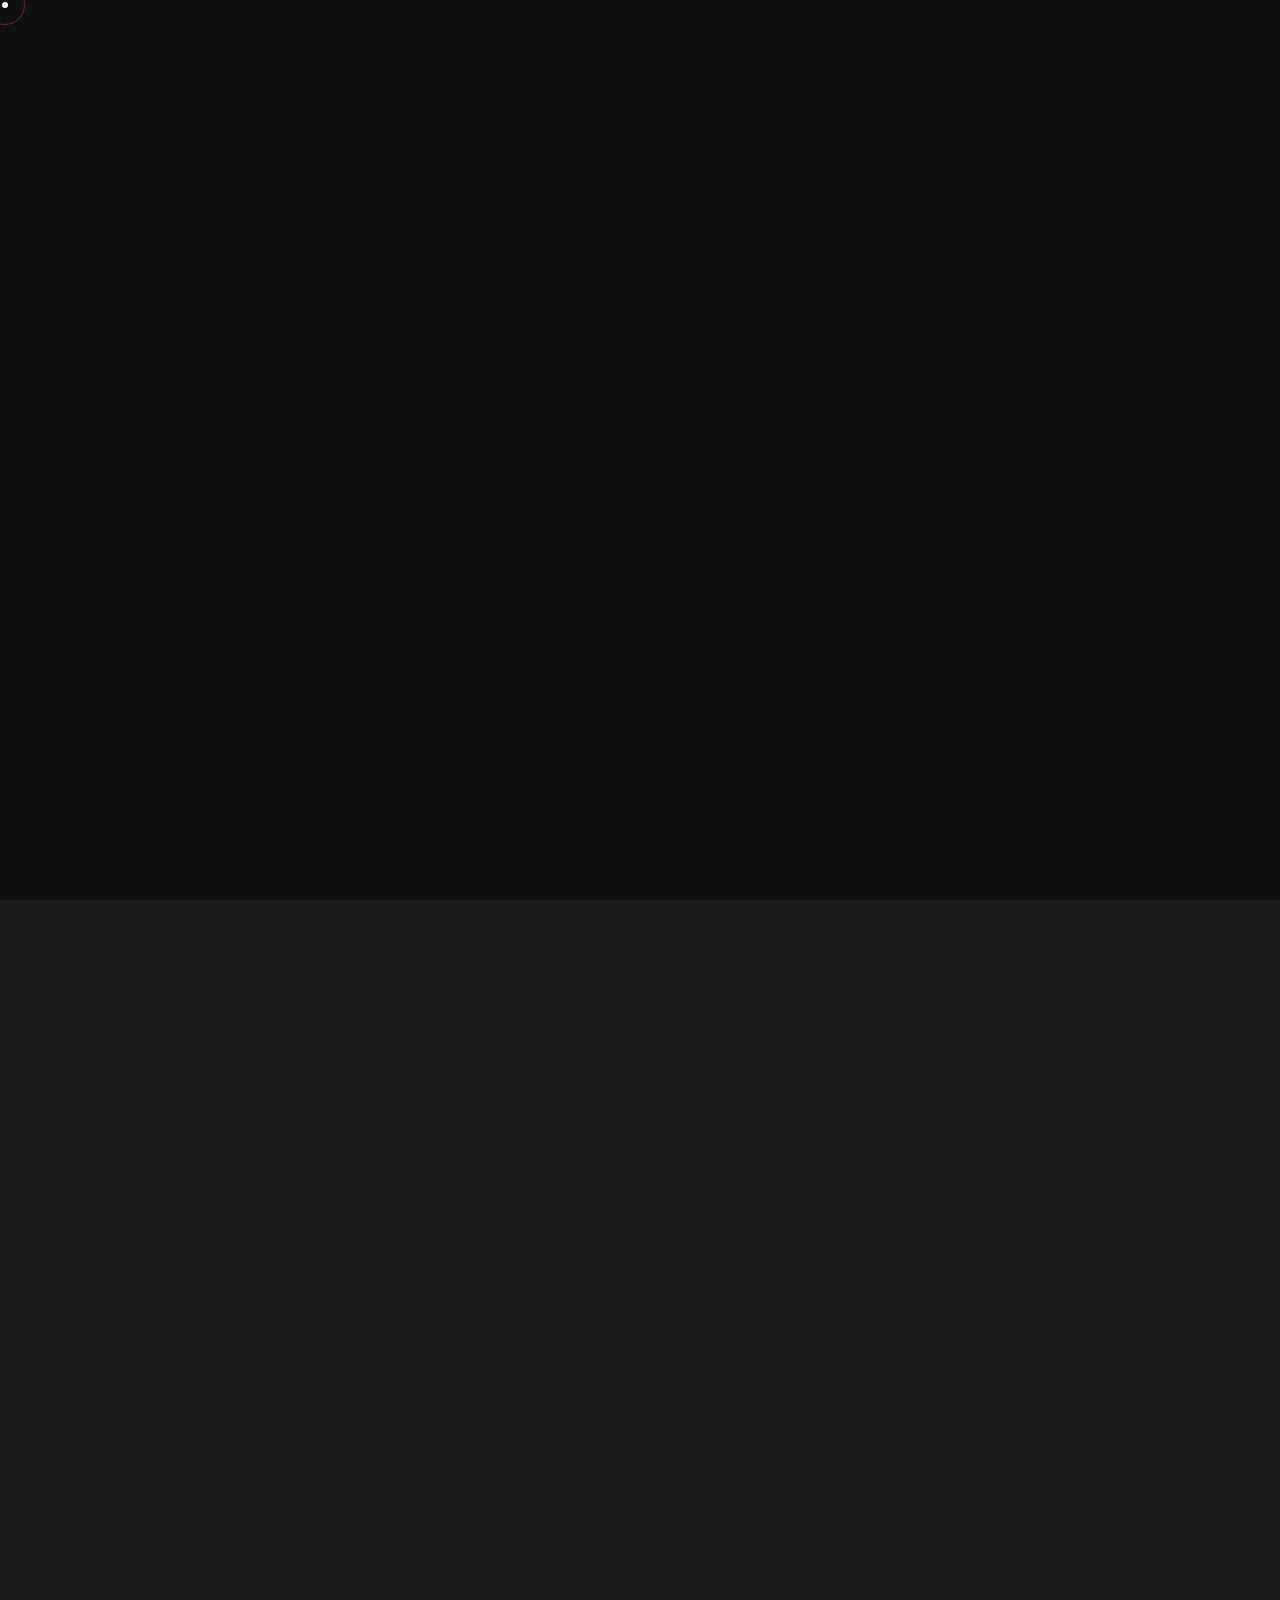
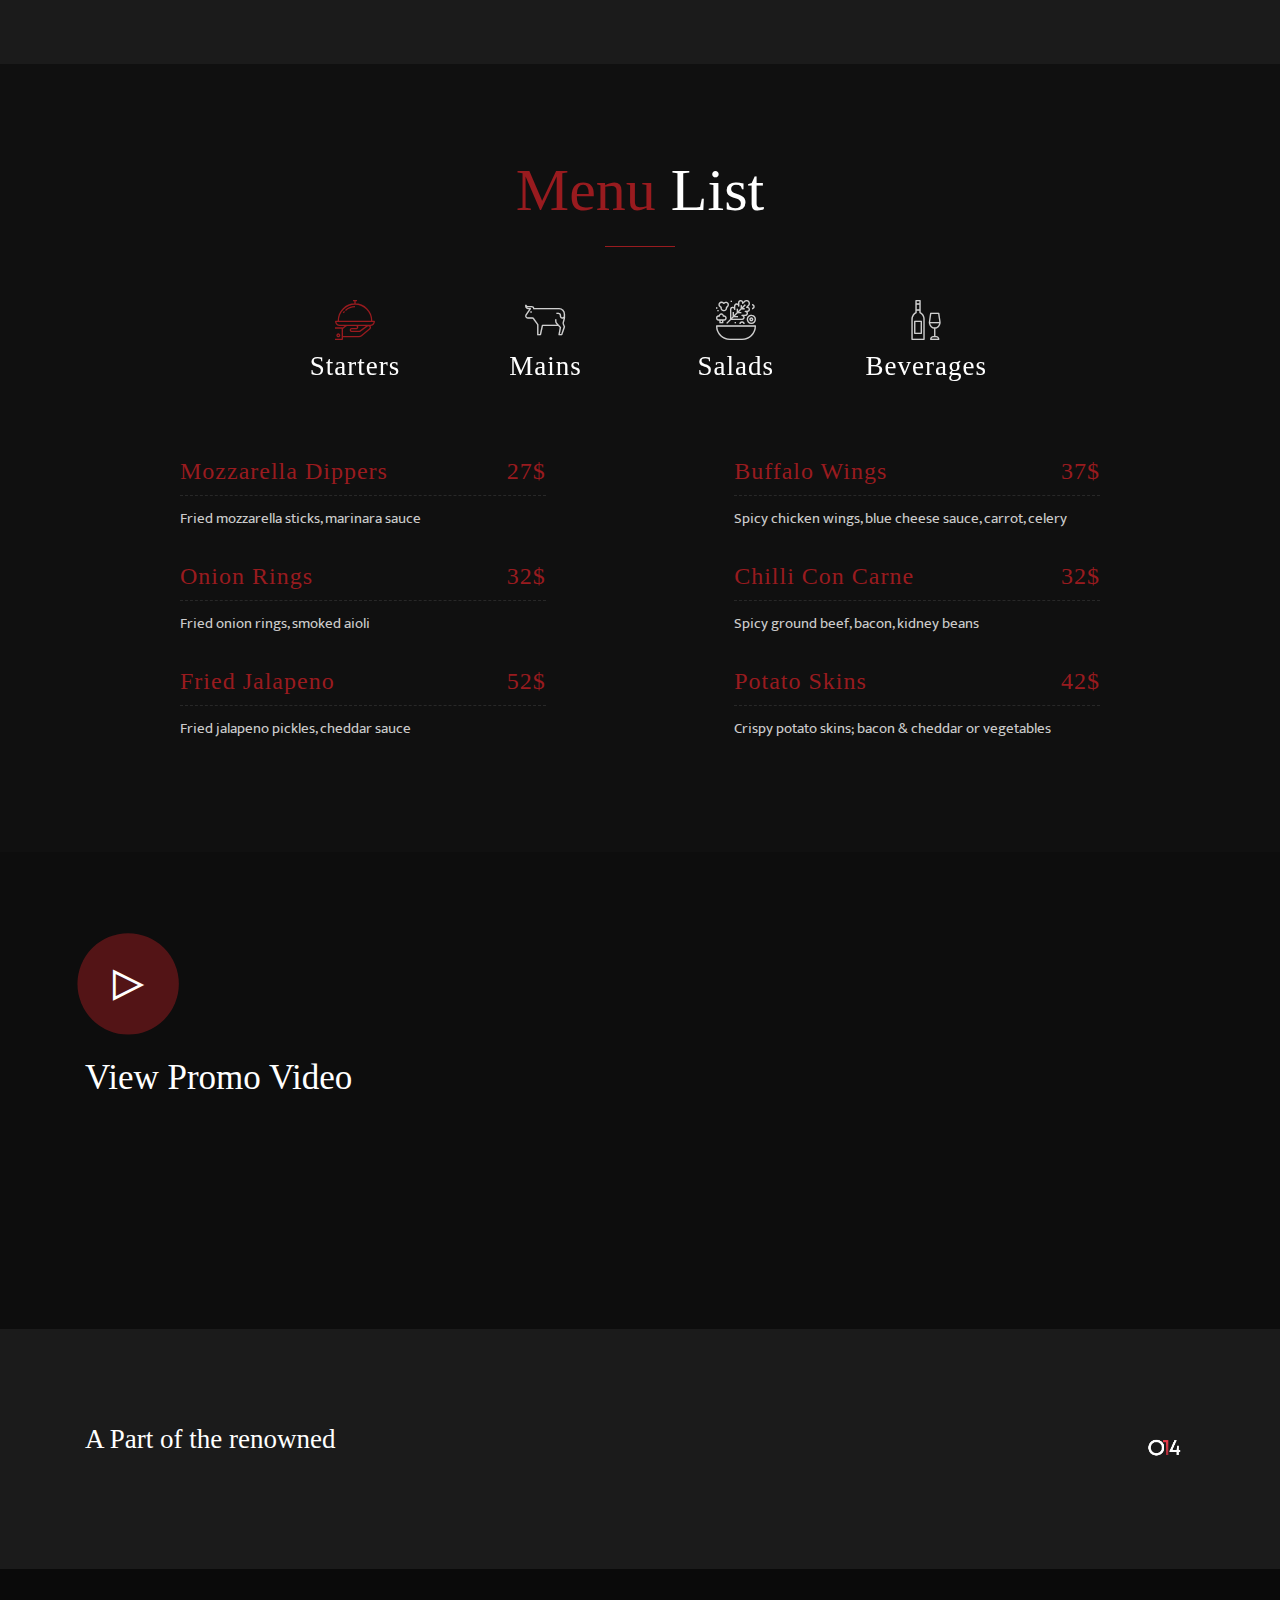
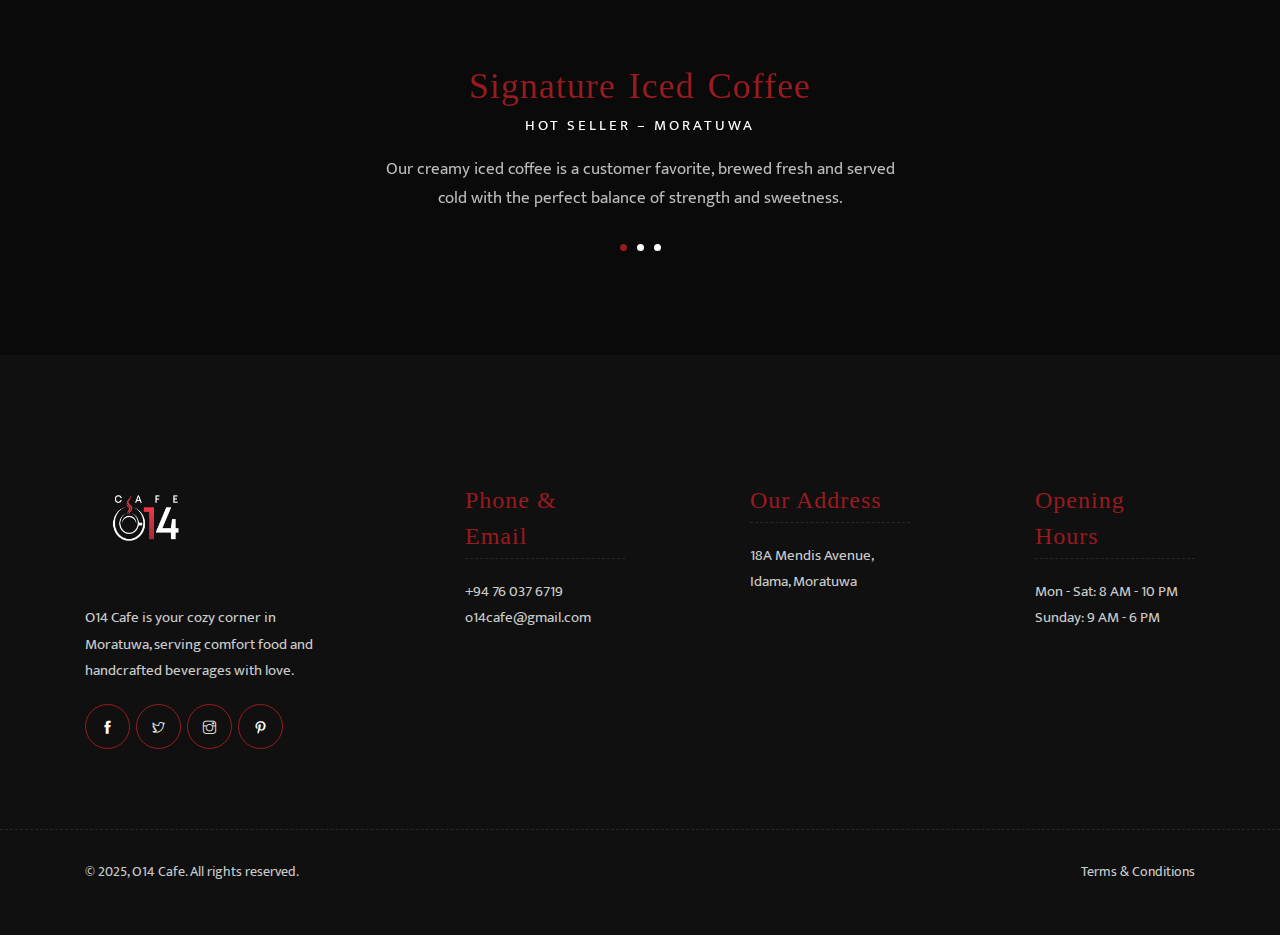
<file: index.html>
<!DOCTYPE html>
<html lang="zxx">



<head>
    <meta charset="utf-8">
    <meta http-equiv="X-UA-Compatible" content="IE=edge" />
    <meta name="viewport" content="width=device-width, initial-scale=1, maximum-scale=1" />
    <title>O14 Cafe | Home</title>

    <link rel="shortcut icon" href="img/O14cafe.png" />
    <link rel="stylesheet" href="css/plugins.css" />
    <link rel="stylesheet" href="css/style.css" />
</head>

<body>
    <!-- Preloader -->
    <div id="preloader"></div>
    <!-- Progress scroll totop -->
    <div class="progress-wrap cursor-pointer">
        <svg class="progress-circle svg-content" width="100%" height="100%" viewBox="-1 -1 102 102">
            <path d="M50,1 a49,49 0 0,1 0,98 a49,49 0 0,1 0,-98" />
        </svg>
    </div>
    <!-- Mouse cursor -->
    <div class="mouse-cursor cursor-outer"></div>
    <div class="mouse-cursor cursor-inner"></div>
    <!-- Navbar -->
    <nav class="navbar navbar-expand-lg">
        <div class="container">
            <!-- Logo -->
            <div class="logo-wrapper valign">
                <div class="logo d-flex align-items-center">
                    <a href="index.html">
                        <img src="img/O14cafe.png" alt="O14 Cafe Logo" style="height: 130px;">
                    </a>
                </div>


            </div>
            <button class="navbar-toggler" type="button" data-toggle="collapse" data-target="#navbarSupportedContent"
                aria-controls="navbarSupportedContent" aria-expanded="false" aria-label="Toggle navigation">
                <span class="icon-bar"><i class="ti-line-double"></i></span>
            </button>
            <!-- Navbar links -->
            <div class="collapse navbar-collapse" id="navbarSupportedContent">
                <ul class="navbar-nav ml-auto">
                    <li class="nav-item"><a class="nav-link active" href="index.html">Home</a></li>
                    <li class="nav-item"><a class="nav-link" href="about.html">About</a></li>
                    <li class="nav-item"><a class="nav-link" href="menu.html">Menu</a></li>
                    <li class="nav-item"><a class="nav-link" href="gallery.html">Gallery</a></li>
                    <li class="nav-item"><a class="nav-link" href="contact.html">Contact</a></li>
                </ul>
            </div>
        </div>
    </nav>

    <!-- Slider -->
    <header class="header slider-fade">
        <div class="owl-carousel owl-theme">
            <div class="text-left item bg-img" data-overlay-dark="4" data-background="img/slider/1.jpg">
                <div class="v-middle caption mt-30">
                    <div class="container">
                        <div class="row">
                            <div class="col-md-8">
                                <div class="o-hidden">
                                    <h4>Welcome to O14 Cafe</h4>
                                    <h1>Where Flavor Meets Comfort</h1>
                                    <a href="menu.html" class="butn butn-dark">
                                        <span>View Menu</span>
                                    </a>
                                </div>
                            </div>
                        </div>
                    </div>
                </div>
            </div>

            <div class="text-left item bg-img" data-overlay-dark="4" data-background="img/slider/2.jpg">
                <div class="v-middle caption mt-30">
                    <div class="container">
                        <div class="row">
                            <div class="col-md-8">
                                <div class="o-hidden">
                                    <h4>Freshly Brewed in Moratuwa</h4>
                                    <h1>Call Now to Reserve</h1>
                                    <a href="contact.html" class="butn butn-dark">
                                        <span>Call Now</span>
                                    </a>
                                </div>
                            </div>
                        </div>
                    </div>
                </div>
            </div>

            <div class="text-left item bg-img" data-overlay-dark="4" data-background="img/slider/3.jpg">
                <div class="v-middle caption mt-30">
                    <div class="container">
                        <div class="row">
                            <div class="col-md-8">
                                <div class="o-hidden">
                                    <h4>Cozy Vibes & Good Food</h4>
                                    <h1>Discover Who We Are</h1>
                                    <a href="about.html" class="butn butn-dark">
                                        <span>About Us</span>
                                    </a>
                                </div>
                            </div>
                        </div>
                    </div>
                </div>
            </div>

            <div class="text-left item bg-img" data-overlay-dark="4" data-background="img/slider/4.jpg">
                <div class="v-middle caption mt-30">
                    <div class="container">
                        <div class="row">
                            <div class="col-md-8">
                                <div class="o-hidden">
                                    <h4>Explore Delicious Moments</h4>
                                    <h1>View Our Specials</h1>
                                    <a href="menu.html" class="butn butn-dark">
                                        <span>View Menu</span>
                                    </a>
                                </div>
                            </div>
                        </div>
                    </div>
                </div>
            </div>
        </div>
    </header>

    <!-- About -->
    <section class="section-padding">
        <div class="container">
            <div class="row">
                <div class="col-md-6 mb-60 animate-box" data-animate-effect="fadeInUp">
                    <span class="section-subtitle">Cafe & Comfort Food</span>
                    <h2 class="section-title">Welcome to <span>O14 Cafe</span></h2>
                    <p>Nestled in the heart of Moratuwa, O14 Cafe offers a cozy and welcoming space where friends and
                        family can come together to enjoy flavorful meals and aromatic coffee. We take pride in serving
                        freshly prepared dishes with a Sri Lankan twist, crafted with care and quality ingredients.</p>
                    <p>Whether you're here for a hearty breakfast, a relaxed lunch, or just a quick caffeine fix, we aim
                        to make every visit special. Our team is passionate about creating a warm and friendly
                        environment where every guest feels at home.</p>
                    <p>Visit us at 18A Mendis Avenue and experience the perfect blend of taste, ambiance, and
                        hospitality that defines O14 Cafe.</p>
                </div>
                <div class="col-md-6 about mb-60 animate-box" data-animate-effect="fadeInUp">
                    <div class="about-frame">
                        <div class="row">
                            <div class="col-md-12">
                                <div class="frame-img">
                                    <div class="img mb-20">
                                        <img src="img/about1.jpg" alt="O14 Cafe Interior">
                                    </div>
                                </div>
                            </div>
                            <div class="col-md-7">
                                <div class="frame-img">
                                    <div class="img"> <img src="img/about2.jpg" alt="O14 Cafe Dish"> </div>
                                </div>
                            </div>
                            <div class="col-md-5">
                                <div class="years-about-frame">
                                    <div class="about-frame-text">
                                        <h2 class="custom-font">5</h2>
                                        <h6>Years of Serving Delight</h6>
                                    </div>
                                </div>
                            </div>
                        </div>
                    </div>
                </div>
            </div>
        </div>
    </section>

    <!-- Menus -->
    <section class="menus menu section-padding bg-darkcolor">
        <div class="container">
            <div class="row">
                <div class="col-md-10 offset-md-1 mb-30 text-center">
                    <h2 class="section-title">Menu <span>List</span></h2>
                    <hr class="line line-hr-center">
                </div>
            </div>
            <div class="row">
                <div class="col-md-10 offset-md-1">
                    <div class="row">
                        <div class="tabs-icon mb-40 col-md-10 offset-md-1 text-center">
                            <div class="owl-carousel owl-theme">
                                <div id="tab-1" class="active item"> <span class="icon flaticon-022-tray"></span>
                                    <h6>Starters</h6>
                                </div>
                                <div id="tab-2" class="item"> <span class="icon flaticon-034-cow"></span>
                                    <h6>Mains</h6>
                                </div>
                                <div id="tab-3" class="item"> <span class="icon flaticon-013-salad"></span>
                                    <h6>Salads</h6>
                                </div>
                                <div id="tab-4" class="item"> <span class="icon flaticon-001-wine"></span>
                                    <h6>Beverages</h6>
                                </div>
                                <div id="tab-5" class="item"> <span class="icon flaticon-025-coffee"></span>
                                    <h6>Breakfast</h6>
                                </div>
                                <div id="tab-6" class="item"> <span class="icon flaticon-016-pancake"></span>
                                    <h6>Dessert</h6>
                                </div>
                            </div>
                        </div>
                        <div class="menus-content col-md-12">
                            <!-- Starters -->
                            <div id="tab-1-content" class="cont active">
                                <div class="row">
                                    <div class="col-md-5">
                                        <div class="menu-info">
                                            <h5>Mozzarella Dippers <span class="price">27$</span></h5>
                                            <p>Fried mozzarella sticks, marinara sauce</p>
                                        </div>
                                        <div class="menu-info">
                                            <h5>Onion Rings <span class="price">32$</span></h5>
                                            <p>Fried onion rings, smoked aioli</p>
                                        </div>
                                        <div class="menu-info">
                                            <h5>Fried Jalapeno <span class="price">52$</span></h5>
                                            <p>Fried jalapeno pickles, cheddar sauce</p>
                                        </div>
                                    </div>
                                    <div class="col-md-5 offset-md-2">
                                        <div class="menu-info">
                                            <h5>Buffalo Wings <span class="price">37$</span></h5>
                                            <p>Spicy chicken wings, blue cheese sauce, carrot, celery</p>
                                        </div>
                                        <div class="menu-info">
                                            <h5>Chilli Con Carne <span class="price">32$</span></h5>
                                            <p>Spicy ground beef, bacon, kidney beans</p>
                                        </div>
                                        <div class="menu-info">
                                            <h5>Potato Skins <span class="price">42$</span></h5>
                                            <p>Crispy potato skins; bacon & cheddar or vegetables</p>
                                        </div>
                                    </div>
                                </div>
                            </div>
                            <!-- Mains -->
                            <div id="tab-2-content" class="cont">
                                <div class="row">
                                    <div class="col-md-5">
                                        <div class="menu-info">
                                            <h5>Rusty’s Burger <span class="price">27$</span></h5>
                                            <p>Smoked pulled beef ribs, bbq sauce, cheddar, crispy</p>
                                        </div>
                                        <div class="menu-info">
                                            <h5>Cajun Fish Steak <span class="price">32$</span></h5>
                                            <p>Cajun spicied seabass, deep fried baby potatoes</p>
                                        </div>
                                        <div class="menu-info">
                                            <h5>Southern Fried Chicken <span class="price">52$</span></h5>
                                            <p>Cajun coated chicken breast, fries and honey mustard</p>
                                        </div>
                                    </div>
                                    <div class="col-md-5 offset-md-2">
                                        <div class="menu-info">
                                            <h5>Crab Cake <span class="price">37$</span></h5>
                                            <p>Breaded crab cakes, tartar sauce, apple and fennel salad</p>
                                        </div>
                                        <div class="menu-info">
                                            <h5>Baby Back Ribs <span class="price">32$</span></h5>
                                            <p>Bbq glazed baby pork ribs, coleslaw, fries</p>
                                        </div>
                                        <div class="menu-info">
                                            <h5>Smokehouse Combo <span class="price">42$</span></h5>
                                            <p>Smoked beef brisket, rib and sausage, coleslaw</p>
                                        </div>
                                    </div>
                                </div>
                            </div>
                            <!-- Salads -->
                            <div id="tab-3-content" class="cont">
                                <div class="row">
                                    <div class="col-md-5">
                                        <div class="menu-info">
                                            <h5>Ceaser Salad <span class="price">47$</span></h5>
                                            <p>Romaine lettuce, croutons, parmigiano, Ceaser dressing.</p>
                                        </div>
                                        <div class="menu-info">
                                            <h5>Waldorf Salad <span class="price">52$</span></h5>
                                            <p>Lettuce, celery, apple, grape, walnut, waldorf sauce</p>
                                        </div>
                                        <div class="menu-info">
                                            <h5>Quinoa & Avocado Salad <span class="price">52$</span></h5>
                                            <p>Quinoa, avocado, mixed greens. Nuts, fresh fruits</p>
                                        </div>
                                    </div>
                                    <div class="col-md-5 offset-md-2">
                                        <div class="menu-info">
                                            <h5>Grilled Salmon Salad <span class="price">37$</span></h5>
                                            <p>Grilled salmon, mixed greens, capers, orange slices</p>
                                        </div>
                                        <div class="menu-info">
                                            <h5>Chicken Cobb Salad <span class="price">32$</span></h5>
                                            <p>Iceberg lettuce, cherry tomatoes, blue cheese, avocado</p>
                                        </div>
                                        <div class="menu-info">
                                            <h5>Salad Chicken <span class="price">42$</span></h5>
                                            <p> Ceaser dressing. Optional grilled chicken breast</p>
                                        </div>
                                    </div>
                                </div>
                            </div>
                            <!-- Wine -->
                            <div id="tab-4-content" class="cont">
                                <div class="row">
                                    <div class="col-md-5">
                                        <div class="menu-info">
                                            <h5>Château d'Yquem 2011 <span class="price">400$</span></h5>
                                            <p>Dessert Wine, Bordeaux, Graves, Sauternes</p>
                                        </div>
                                        <div class="menu-info">
                                            <h5>Alvear Cream NV <span class="price">30$</span></h5>
                                            <p>Dessert, Fortified Wine, Andalucia</p>
                                        </div>
                                        <div class="menu-info">
                                            <h5>Chateau D'yquem 1990 <span class="price">900$</span></h5>
                                            <p>Dessert Wine, Bordeaux, Graves, Sauternes</p>
                                        </div>
                                    </div>
                                    <div class="col-md-5 offset-md-2">
                                        <div class="menu-info">
                                            <h5>La Grande Année 2007 <span class="price">400$</span></h5>
                                            <p>Rosé, Champagne</p>
                                        </div>
                                        <div class="menu-info">
                                            <h5>Sine Qua Non 2012 <span class="price">520$</span></h5>
                                            <p>Syrah, Shiraz & Blends, California</p>
                                        </div>
                                        <div class="menu-info">
                                            <h5>W.S. Keyes Winery 2006 <span class="price">240$</span></h5>
                                            <p>Merlot, California, Napa, Howell Mountain</p>
                                        </div>
                                    </div>
                                </div>
                            </div>
                            <!-- Breakfast -->
                            <div id="tab-5-content" class="cont">
                                <div class="row">
                                    <div class="col-md-5">
                                        <div class="menu-info">
                                            <h5>Egg Benedict <span class="price">60$</span></h5>
                                            <p>English muffin, beef, hollandaise sauce, poached egg.</p>
                                        </div>
                                        <div class="menu-info">
                                            <h5>Texas Benedict <span class="price">30$</span></h5>
                                            <p>English muffin, short ribs, bbq sauce, poached egg.</p>
                                        </div>
                                        <div class="menu-info">
                                            <h5>Rusty’s Omlette <span class="price">22$</span></h5>
                                            <p>Mozzarella, cheddar, caramelized onion, black beans.</p>
                                        </div>
                                    </div>
                                    <div class="col-md-5 offset-md-2">
                                        <div class="menu-info">
                                            <h5>Salmon Bagel <span class="price">30$</span></h5>
                                            <p>Smoked salmon, cream cheese, dill, rocket, red onion.</p>
                                        </div>
                                        <div class="menu-info">
                                            <h5>Breakfast Bagel <span class="price">33$</span></h5>
                                            <p>Chocolate, marshmallow, biscuit bar</p>
                                        </div>
                                        <div class="menu-info">
                                            <h5>Rusty’s Pancake <span class="price">40$</span></h5>
                                            <p>Strawberry, white chocolate, dark chocolate, crispearls</p>
                                        </div>
                                    </div>
                                </div>
                            </div>
                            <!-- Dessert -->
                            <div id="tab-6-content" class="cont">
                                <div class="row">
                                    <div class="col-md-5">
                                        <div class="menu-info">
                                            <h5>Bourbon Pecan Pie <span class="price">67$</span></h5>
                                            <p>Bourbon pecan stuffed pie, vanilla ice-cream</p>
                                        </div>
                                        <div class="menu-info">
                                            <h5>New York Cheesecake <span class="price">50$</span></h5>
                                            <p>Cheesecake, strawberry & lime salad</p>
                                        </div>
                                        <div class="menu-info">
                                            <h5>Rusty’s ice-cream <span class="price">32$</span></h5>
                                            <p>Vanilla, bourbon, cookie, chocolate ice-cream</p>
                                        </div>
                                    </div>
                                    <div class="col-md-5 offset-md-2">
                                        <div class="menu-info">
                                            <h5>S’mores <span class="price">40$</span></h5>
                                            <p>Chocolate chip cookies, marshmallow, chocolate</p>
                                        </div>
                                        <div class="menu-info">
                                            <h5>Rocky Road <span class="price">42$</span></h5>
                                            <p>Chocolate, marshmallow, biscuit bar</p>
                                        </div>
                                        <div class="menu-info">
                                            <h5>Apple & Pear Crumble <span class="price">42$</span></h5>
                                            <p>Caramelized pear, oat crumble, vanilla ice-cream</p>
                                        </div>
                                    </div>
                                </div>
                            </div>
                        </div>
                    </div>
                </div>
            </div>
        </div>
    </section>
    <!-- Promo video - Opening hours -->
    <section class="video-opening-hours-section">
        <div class="background bg-img bg-img-fixed section-padding pb-0" data-background="img/banner.jpg"
            data-overlay-dark="5">
            <div class="container">
                <div class="row">
                    <!-- Promo video -->
                    <div class="col-md-6">
                        <div class="vid-area">
                            <div class="vid-icon">
                                <a class="play-button vid" href="https://vimeo.com/148220868">
                                    <svg class="circle-fill">
                                        <circle cx="43" cy="43" r="39" stroke="#fff" stroke-width=".5"></circle>
                                    </svg>
                                    <svg class="circle-track">
                                        <circle cx="43" cy="43" r="39" stroke="none" stroke-width="1" fill="none">
                                        </circle>
                                    </svg> <span class="polygon">
                                        <i class="ti-control-play"></i>
                                    </span> </a>
                            </div>
                            <div class="cont mt-15 mb-30">
                                <h3>View <span>Promo Video</span></h3>
                            </div>
                        </div>
                    </div>
                    <!-- Opening hours -->
                    <div class="col-md-5 offset-md-1">
                        <div class="opening-hours-box animate-box" data-animate-effect="fadeInUp">
                            <div class="head-box">
                                <h6>Call For Reservations</h6>
                                <h4>Opening Hours</h4>
                            </div>
                            <div class="content-box">
                                <div class="item">
                                    <div class="info">
                                        <div class="row">
                                            <div class="col col-md-6">
                                                <div class="cont">
                                                    <h6 class="day">Sunday to Tuesday</h6> <span
                                                        class="time">10:00</span>
                                                    <br> <span class="time">22:00</span>
                                                </div>
                                            </div>
                                            <div class="col col-md-6">
                                                <div class="cont">
                                                    <h6 class="day">Friday to Saturday</h6> <span
                                                        class="time">12:00</span>
                                                    <br> <span class="time">19:00</span>
                                                </div>
                                            </div>
                                        </div>
                                    </div>
                                </div>
                            </div>
                            <a href="contact.html" class="butn mt-30"> <span>+94 76 037 6719</span></a>
                        </div>
                    </div>
                </div>
            </div>
        </div>
    </section>
    <section class="section-padding">
        <div class="container">
            <div class="row align-items-center">
                <div class="col-md-7">
                    <h6>A Part of the renowned</h6>
                </div>
                <div class="col-md-5 text-md-right text-center">
                    <a href="index.html">
                        <img src="img/O14logo.png" alt="O14 Cafe Logo" style="height: 60px;">
                    </a>
                </div>
            </div>
        </div>
    </section>


    <!-- Testimonials -->
    <section class="testimonials section-padding bg-img bg-fixed pos-re" data-overlay-dark="6"
        data-background="img/banner.jpg">
        <div class="container">
            <div class="row">
                <div class="offset-md-3 col-md-6">
                    <div class="owl-carousel owl-theme text-center">
                        <div class="item">
                            <div class="client-area">
                                <h6>Signature Iced Coffee</h6> <span>Hot Seller – Moratuwa</span>
                            </div>
                            <p>Our creamy iced coffee is a customer favorite, brewed fresh and served cold with the
                                perfect balance of strength and sweetness.</p>
                        </div>
                        <div class="item">
                            <div class="client-area">
                                <h6>Spicy Chicken Wrap</h6> <span>Popular Pick</span>
                            </div>
                            <p>Stuffed with grilled chicken, veggies, and a tangy house sauce – this wrap packs a
                                flavorful punch in every bite.</p>
                        </div>
                        <div class="item">
                            <div class="client-area">
                                <h6>Chocolate Lava Cake</h6> <span>Sweet Treat</span>
                            </div>
                            <p>End your meal on a high note with our warm lava cake – rich chocolate inside, soft sponge
                                outside, and irresistible.</p>
                        </div>
                    </div>
                </div>
            </div>
        </div>
    </section>

    <!-- News -->

    <!-- Footer -->
    <footer class="main-footer dark">
        <div class="container">
            <div class="row">
                <div class="col-md-3 mb-30">
                    <div class="item abot">
                        <div class="logo mb-20">
                            <a href="index.html">
                                <img src="img/O14cafe.png" alt="O14 Cafe Logo" style="height: 130px;">
                            </a>
                        </div>
                        <p>O14 Cafe is your cozy corner in Moratuwa, serving comfort food and handcrafted beverages with
                            love.</p>
                        <div class="social-icon">
                            <a href="#"><i class="ti-facebook"></i></a>
                            <a href="#"><i class="ti-twitter"></i></a>
                            <a href="#"><i class="ti-instagram"></i></a>
                            <a href="#"><i class="ti-pinterest"></i></a>
                        </div>
                    </div>
                </div>
                <div class="col-md-2 offset-md-1 mb-30">
                    <div class="item fotcont">
                        <div class="fothead">
                            <br>
                            <h6>Phone & Email</h6>
                        </div>
                        <p>+94 76 037 6719</p>
                        <p>o14cafe@gmail.com</p>
                    </div>
                </div>
                <div class="col-md-2 offset-md-1 mb-30">
                    <div class="item fotcont">
                        <div class="fothead">
                            <br>
                            <h6>Our Address</h6>
                        </div>
                        <p>18A Mendis Avenue, Idama, Moratuwa</p>
                    </div>
                </div>
                <div class="col-md-2 offset-md-1 mb-30">
                    <div class="item fotcont">
                        <div class="fothead">
                            <br>
                            <h6>Opening Hours</h6>
                        </div>
                        <p>Mon - Sat: 8 AM - 10 PM<br>Sunday: 9 AM - 6 PM</p>
                    </div>
                </div>
            </div>
        </div>
        <div class="sub-footer">
            <div class="container">
                <div class="row">
                    <div class="col-md-8">
                        <div class="text-left">
                            <p>© 2025, O14 Cafe. All rights reserved.</p>
                        </div>
                    </div>
                    <div class="col-md-4">
                        <p class="right"><a href="#">Terms & Conditions</a></p>
                    </div>
                </div>
            </div>
        </div>
    </footer>

    <!-- jQuery -->
    <script src="js/jquery-3.0.0.min.js"></script>
    <script src="js/jquery-migrate-3.0.0.min.js"></script>
    <script src="js/modernizr-2.6.2.min.js"></script>
    <script src="js/pace.js"></script>
    <script src="js/popper.min.js"></script>
    <script src="js/bootstrap.min.js"></script>
    <script src="js/scrollIt.min.js"></script>
    <script src="js/jquery.waypoints.min.js"></script>
    <script src="js/owl.carousel.min.js"></script>
    <script src="js/jquery.stellar.min.js"></script>
    <script src="js/jquery.magnific-popup.js"></script>
    <script src="js/YouTubePopUp.js"></script>
    <script src="js/scripts.js"></script>
</body>

<!-- Mirrored from duruthemes.com/demo/html/winta/multipage-dark/index.html by HTTrack Website Copier/3.x [XR&CO'2014], Wed, 18 Jun 2025 05:43:28 GMT -->

</html>
</file>
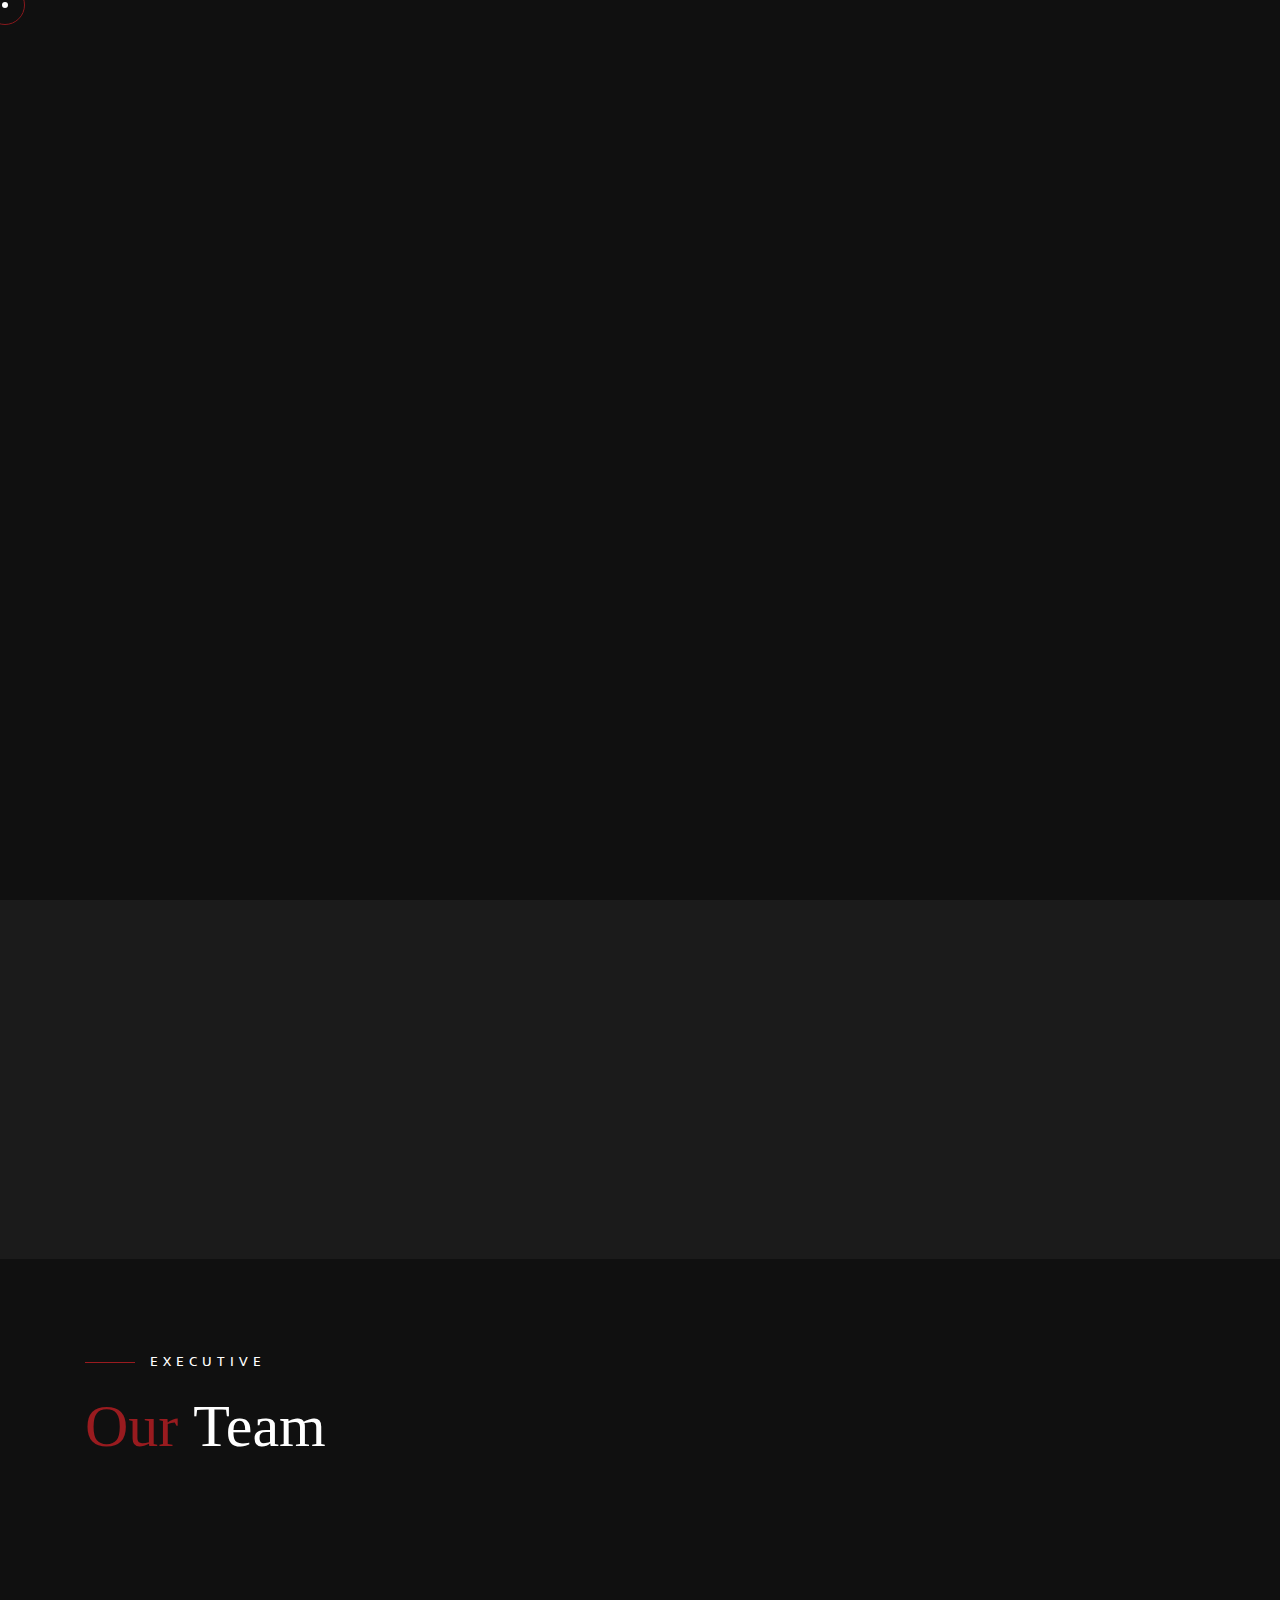
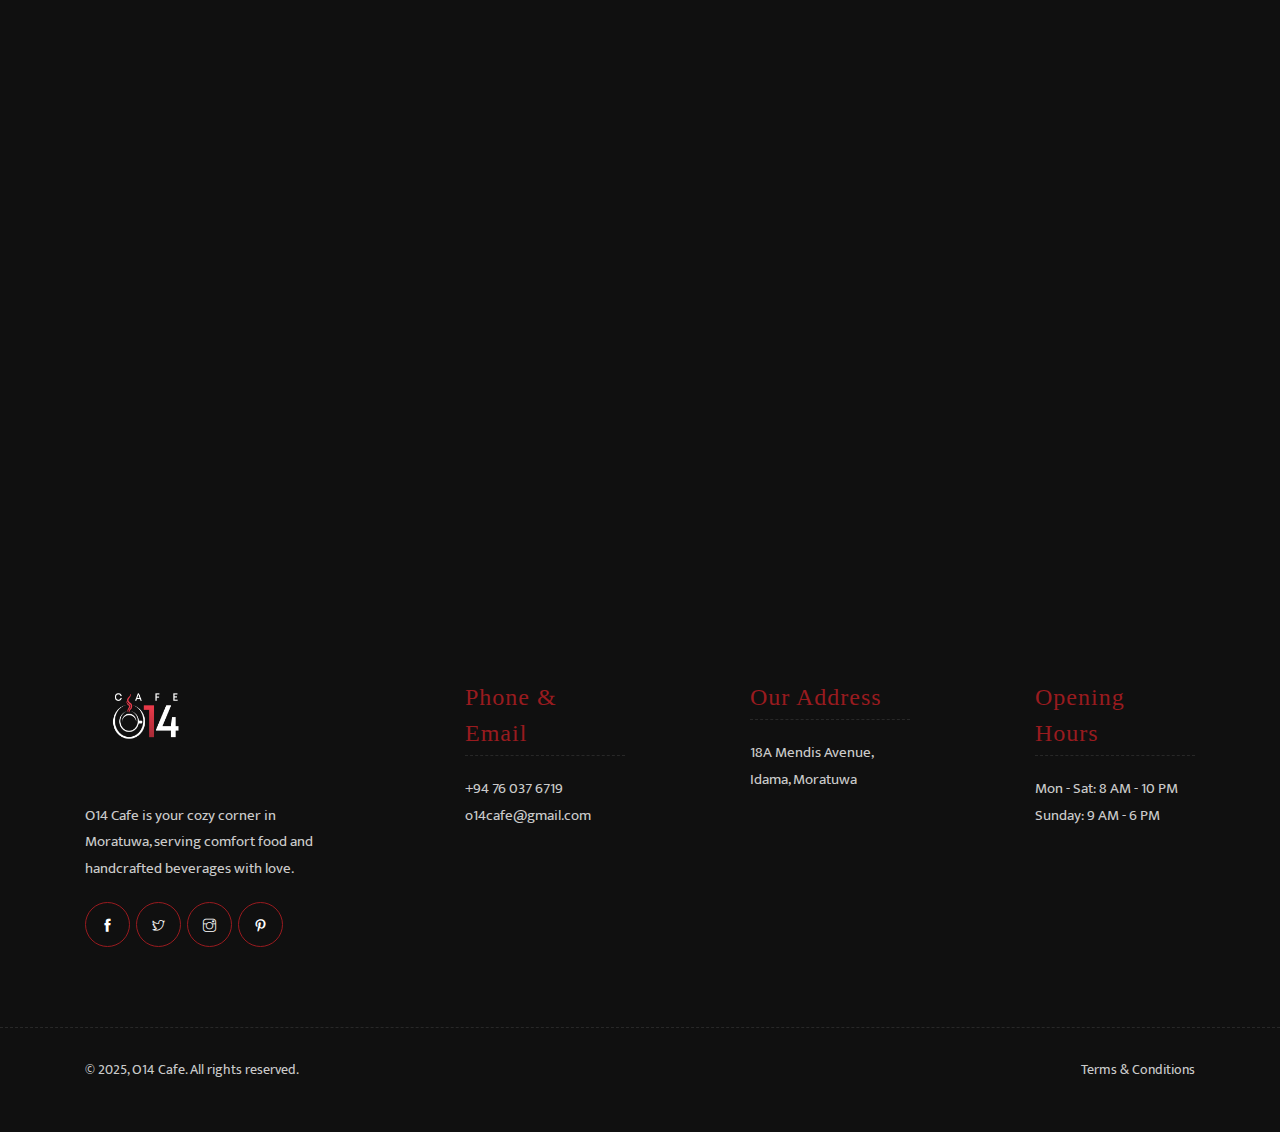
<file: about.html>
<!DOCTYPE html>
<html lang="zxx">



<head>
    <meta charset="utf-8">
    <meta http-equiv="X-UA-Compatible" content="IE=edge" />
    <meta name="viewport" content="width=device-width, initial-scale=1, maximum-scale=1" />
    <title>O14 Cafe | Moratuwa</title>
    <link rel="shortcut icon" href="img/O14cafe.png" />
    <link rel="stylesheet" href="css/plugins.css" />
    <link rel="stylesheet" href="css/style.css" />
</head>

<body>
    <!-- Preloader -->
    <div id="preloader"></div>
    <!-- Progress scroll totop -->
    <div class="progress-wrap cursor-pointer">
        <svg class="progress-circle svg-content" width="100%" height="100%" viewBox="-1 -1 102 102">
            <path d="M50,1 a49,49 0 0,1 0,98 a49,49 0 0,1 0,-98" />
        </svg>
    </div>
    <!-- Mouse cursor -->
    <div class="mouse-cursor cursor-outer"></div>
    <div class="mouse-cursor cursor-inner"></div>
    <!-- Navbar -->
    <nav class="navbar navbar-expand-lg">
        <div class="container">
            <!-- Logo -->
            <div class="logo-wrapper valign">
                <div class="logo d-flex align-items-center">
                    <a href="index.html">
                        <img src="img/O14cafe.png" alt="O14 Cafe Logo" style="height: 130px;">
                    </a>
                </div>


            </div>
            <button class="navbar-toggler" type="button" data-toggle="collapse" data-target="#navbarSupportedContent"
                aria-controls="navbarSupportedContent" aria-expanded="false" aria-label="Toggle navigation">
                <span class="icon-bar"><i class="ti-line-double"></i></span>
            </button>
            <!-- Navbar links -->
            <div class="collapse navbar-collapse" id="navbarSupportedContent">
                <ul class="navbar-nav ml-auto">
                    <li class="nav-item"><a class="nav-link" href="index.html">Home</a></li>
                    <li class="nav-item"><a class="nav-link active" href="about.html">About</a></li>
                    <li class="nav-item"><a class="nav-link" href="menu.html">Menu</a></li>
                    <li class="nav-item"><a class="nav-link" href="gallery.html">Gallery</a></li>
                    <li class="nav-item"><a class="nav-link" href="contact.html">Contact</a></li>
                </ul>
            </div>
        </div>
    </nav>
    <!-- Header Banner -->
    <header class="banner-header valign bg-img bg-img-fixed" data-overlay-dark="5" data-background="img/slider/3.jpg">
        <div class="container">
            <div class="row">
                <div class="col-md-12 text-right caption mt-90 animate-box" data-animate-effect="fadeInUp">
                    <h1>About Us</h1>
                    <h5>Welcome to O14</h5>
                    <hr class="line line-hr-right">
                </div>
            </div>
        </div>
    </header>
    <!--  About -->
    <section class="section-padding">
        <div class="container">
            <div class="row">
                <div class="col-md-6 mb-60 animate-box" data-animate-effect="fadeInUp">
                    <span class="section-subtitle">Cafe & Comfort Food</span>
                    <h2 class="section-title">Welcome to <span>O14 Cafe</span></h2>
                    <p>Located in the heart of Moratuwa, O14 Cafe is your go-to spot for handcrafted coffee, delicious
                        snacks, and cozy vibes. We blend local flavor with modern comfort to bring you a memorable café
                        experience every time.</p>
                    <p>From our signature iced coffee and hearty meals to fresh pastries and warm hospitality,
                        everything we serve is made with care. Whether you're catching up with friends or enjoying a
                        quiet moment alone, O14 Cafe is the perfect place to unwind.</p>
                    <p>We invite you to visit us and see why we're a local favorite — one cup, one bite, one smile at a
                        time.</p>
                </div>
                <div class="col-md-6 about mb-60 animate-box" data-animate-effect="fadeInUp">
                    <div class="about-frame">
                        <div class="row">
                            <div class="col-md-12">
                                <div class="frame-img">
                                    <div class="img mb-20">
                                        <img src="img/about1.jpg" alt="O14 Cafe Interior">
                                    </div>
                                </div>
                            </div>
                            <div class="col-md-7">
                                <div class="frame-img">
                                    <div class="img">
                                        <img src="img/about2.jpg" alt="O14 Cafe Food">
                                    </div>
                                </div>
                            </div>
                            <div class="col-md-5">
                                <div class="years-about-frame">
                                    <div class="about-frame-text">
                                        <h2 class="custom-font">5</h2>
                                        <h6>Years of Flavor & Heart</h6>
                                    </div>
                                </div>
                            </div>
                        </div>
                    </div>
                </div>
            </div>
        </div>
    </section>

    <!-- Promo video - Opening hours -->
    
    <!-- Team -->
    <section class="team section-padding bg-darkcolor">
        <div class="container">
            <div class="row">
                <div class="col-md-12 mb-30"> <span class="section-subtitle">Executive</span>
                    <h2 class="section-title">Our <span>Team</span></h2>
                </div>
            </div>
            <div class="row">
                <div class="col-md-4">
                    <div class="item animate-box" data-animate-effect="fadeInUp">
                        <div class="team-img">
                            <div class="img"><img src="img/team/1.jpg" alt="img"></div>
                        </div>
                        <div class="infos">
                            <h6><span>Chef.</span> Raphael Moss</h6>
                            <p>Executive Head Chef</p>
                        </div>
                    </div>
                </div>
                <div class="col-md-4">
                    <div class="item animate-box" data-animate-effect="fadeInUp">
                        <div class="team-img">
                            <div class="img"><img src="img/team/2.jpg" alt="img"></div>
                        </div>
                        <div class="infos">
                            <h6><span>Chef.</span> Martha Martin</h6>
                            <p>Executive Chef</p>
                        </div>
                    </div>
                </div>
                <div class="col-md-4">
                    <div class="item animate-box" data-animate-effect="fadeInUp">
                        <div class="team-img">
                            <div class="img"><img src="img/team/3.jpg" alt="img"></div>
                        </div>
                        <div class="infos">
                            <h6><span>Chef.</span> Raphael Moss</h6>
                            <p>Executive Head Chef</p>
                        </div>
                    </div>
                </div>
            </div>
        </div>
    </section>
    <!-- Testimonials -->
    
    <!-- Footer -->
    <footer class="main-footer dark">
        <div class="container">
            <div class="row">
                <div class="col-md-3 mb-30">
                    <div class="item abot">
                        <div class="logo mb-20">
                            <a href="index.html">
                                <img src="img/O14cafe.png" alt="O14 Cafe Logo" style="height: 130px;">
                            </a>
                        </div>
                        <p>O14 Cafe is your cozy corner in Moratuwa, serving comfort food and handcrafted beverages with
                            love.</p>
                        <div class="social-icon">
                            <a href="#"><i class="ti-facebook"></i></a>
                            <a href="#"><i class="ti-twitter"></i></a>
                            <a href="#"><i class="ti-instagram"></i></a>
                            <a href="#"><i class="ti-pinterest"></i></a>
                        </div>
                    </div>
                </div>
                <div class="col-md-2 offset-md-1 mb-30">
                    <div class="item fotcont">
                        <div class="fothead">
                            <br>
                            <h6>Phone & Email</h6>
                        </div>
                        <p>+94 76 037 6719</p>
                        <p>o14cafe@gmail.com</p>
                    </div>
                </div>
                <div class="col-md-2 offset-md-1 mb-30">
                    <div class="item fotcont">
                        <div class="fothead">
                            <br>
                            <h6>Our Address</h6>
                        </div>
                        <p>18A Mendis Avenue, Idama, Moratuwa</p>
                    </div>
                </div>
                <div class="col-md-2 offset-md-1 mb-30">
                    <div class="item fotcont">
                        <div class="fothead">
                            <br>
                            <h6>Opening Hours</h6>
                        </div>
                        <p>Mon - Sat: 8 AM - 10 PM<br>Sunday: 9 AM - 6 PM</p>
                    </div>
                </div>
            </div>
        </div>
        <div class="sub-footer">
            <div class="container">
                <div class="row">
                    <div class="col-md-8">
                        <div class="text-left">
                            <p>© 2025, O14 Cafe. All rights reserved.</p>
                        </div>
                    </div>
                    <div class="col-md-4">
                        <p class="right"><a href="#">Terms & Conditions</a></p>
                    </div>
                </div>
            </div>
        </div>
    </footer>
    <!-- jQuery -->
    <script src="js/jquery-3.0.0.min.js"></script>
    <script src="js/jquery-migrate-3.0.0.min.js"></script>
    <script src="js/modernizr-2.6.2.min.js"></script>
    <script src="js/pace.js"></script>
    <script src="js/popper.min.js"></script>
    <script src="js/bootstrap.min.js"></script>
    <script src="js/scrollIt.min.js"></script>
    <script src="js/jquery.waypoints.min.js"></script>
    <script src="js/owl.carousel.min.js"></script>
    <script src="js/jquery.stellar.min.js"></script>
    <script src="js/jquery.magnific-popup.js"></script>
    <script src="js/YouTubePopUp.js"></script>
    <script src="js/scripts.js"></script>
</body>

<!-- Mirrored from duruthemes.com/demo/html/winta/multipage-dark/about.html by HTTrack Website Copier/3.x [XR&CO'2014], Wed, 18 Jun 2025 05:43:32 GMT -->

</html>
</file>
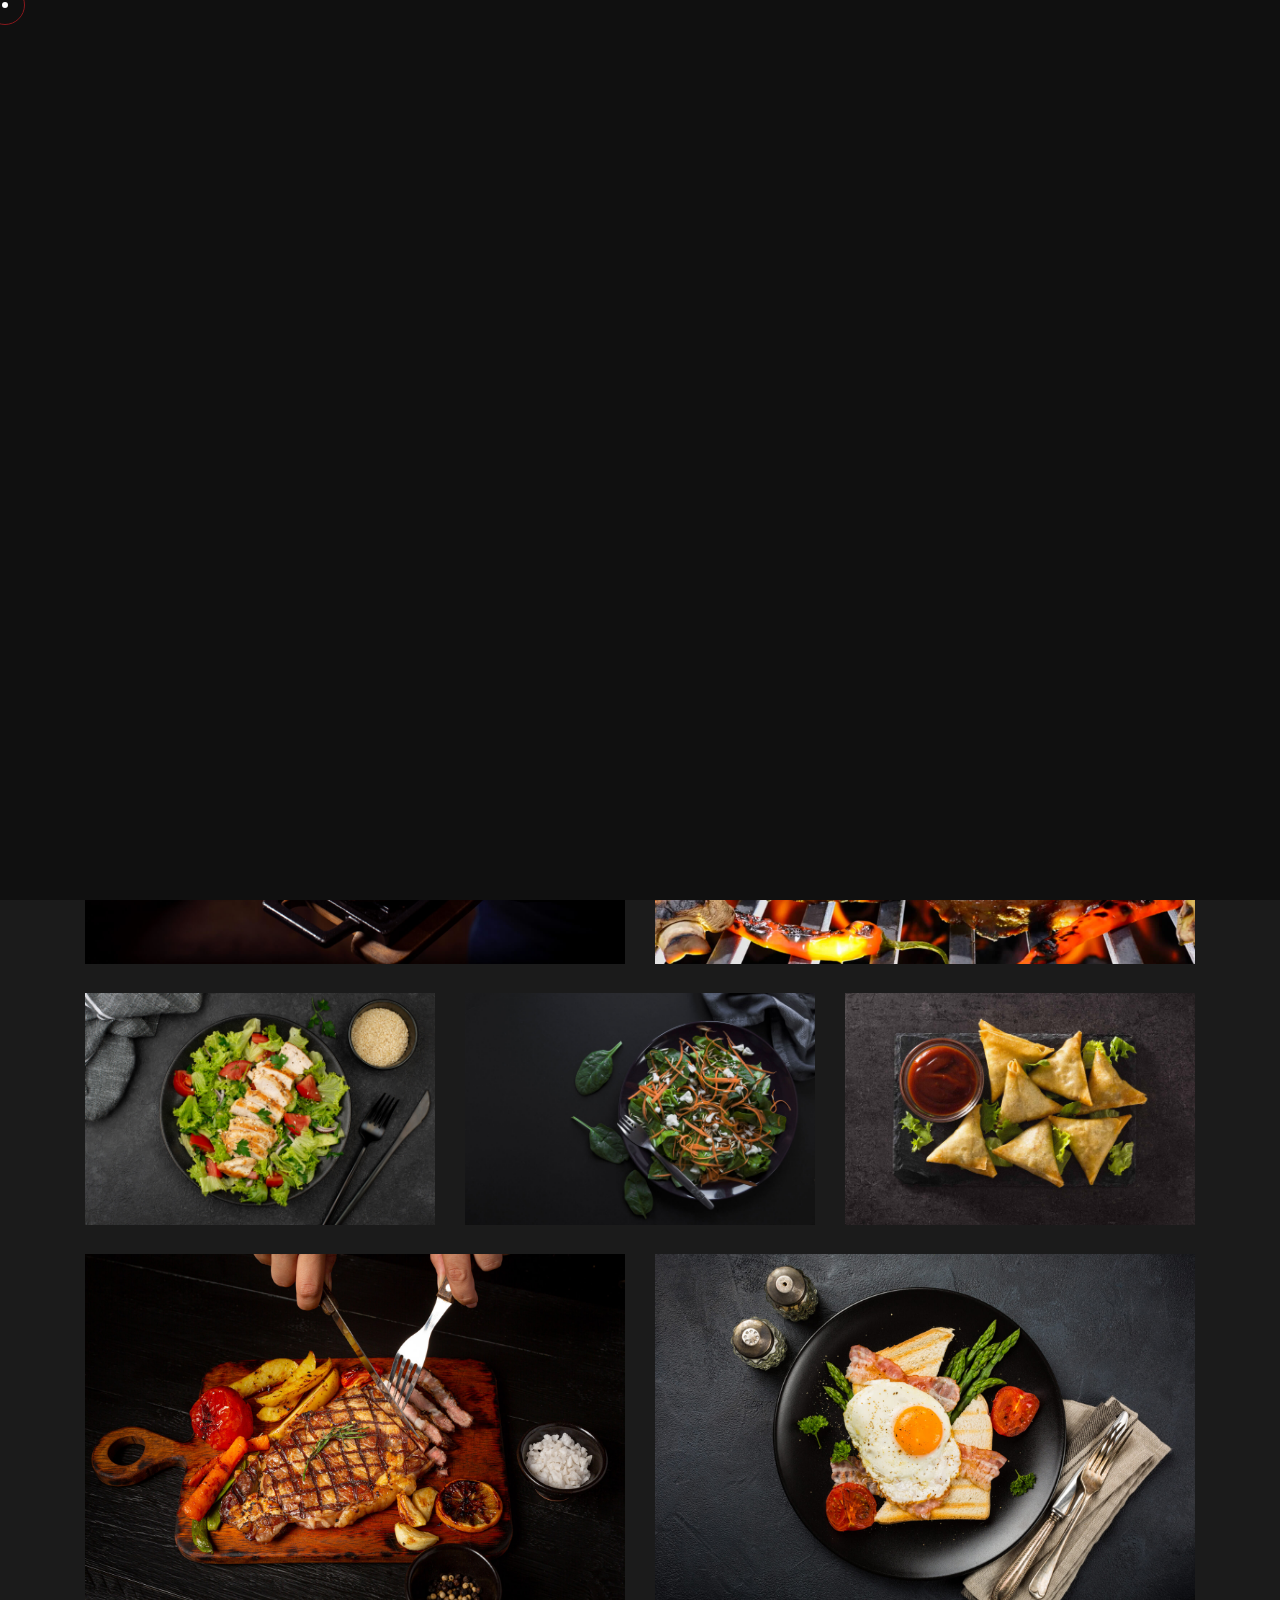
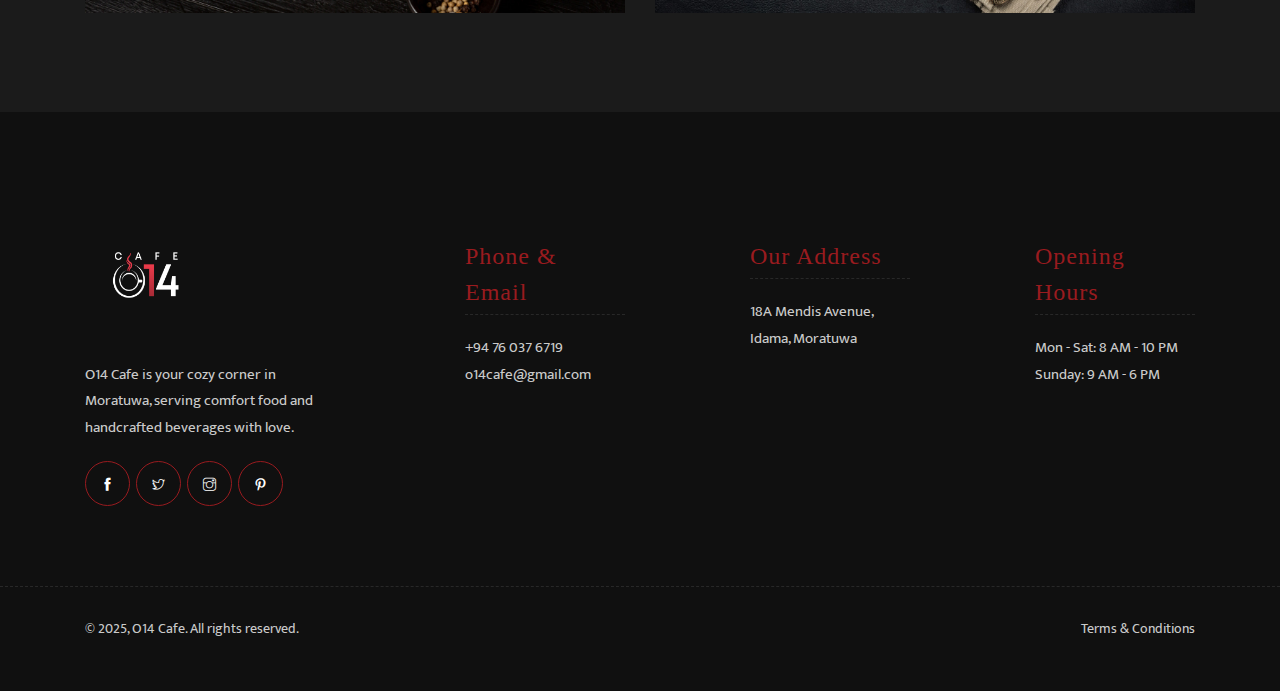
<file: gallery.html>
<!DOCTYPE html>
<html lang="zxx">


<head>
    <meta charset="utf-8">
    <meta http-equiv="X-UA-Compatible" content="IE=edge" />
    <meta name="viewport" content="width=device-width, initial-scale=1, maximum-scale=1" />
    <title>O14 Cafe | Gallery</title>
    <link rel="shortcut icon" href="img/O14cafe.png" />
    <link rel="stylesheet" href="css/plugins.css" />
    <link rel="stylesheet" href="css/style.css" />
</head>

<body>
    <!-- Preloader -->
    <div id="preloader"></div>
    <!-- Progress scroll totop -->
    <div class="progress-wrap cursor-pointer">
        <svg class="progress-circle svg-content" width="100%" height="100%" viewBox="-1 -1 102 102">
            <path d="M50,1 a49,49 0 0,1 0,98 a49,49 0 0,1 0,-98" />
        </svg>
    </div>
    <!-- Mouse cursor -->
    <div class="mouse-cursor cursor-outer"></div>
    <div class="mouse-cursor cursor-inner"></div>
    <!-- Navbar -->
    <nav class="navbar navbar-expand-lg">
        <div class="container">
            <!-- Logo -->
            <div class="logo-wrapper valign">
                <div class="logo d-flex align-items-center">
                    <a href="index.html">
                        <img src="img/O14cafe.png" alt="O14 Cafe Logo" style="height: 130px;">
                    </a>
                </div>


            </div>
            <button class="navbar-toggler" type="button" data-toggle="collapse" data-target="#navbarSupportedContent"
                aria-controls="navbarSupportedContent" aria-expanded="false" aria-label="Toggle navigation">
                <span class="icon-bar"><i class="ti-line-double"></i></span>
            </button>
            <!-- Navbar links -->
            <div class="collapse navbar-collapse" id="navbarSupportedContent">
                <ul class="navbar-nav ml-auto">
                    <li class="nav-item"><a class="nav-link" href="index.html">Home</a></li>
                    <li class="nav-item"><a class="nav-link" href="about.html">About</a></li>
                    <li class="nav-item"><a class="nav-link" href="menu.html">Menu</a></li>
                    <li class="nav-item"><a class="nav-link active" href="gallery.html">Gallery</a></li>
                    <li class="nav-item"><a class="nav-link" href="contact.html">Contact</a></li>
                </ul>
            </div>
        </div>
    </nav>
    <!-- Header Banner -->
    <header class="banner-header valign bg-img bg-img-fixed" data-overlay-dark="5" data-background="img/banner.jpg">
        <div class="container">
            <div class="row">
                <div class="col-md-12 text-right caption mt-90 animate-box" data-animate-effect="fadeInUp">
                    <h1>O14 Cafe Gallery</h1>
                    <h5>Moments from Our Cafe</h5>
                    <hr class="line line-hr-right">
                </div>
            </div>
        </div>
    </header>

    <!-- Gallery -->
    <section class="section-padding">
        <div class="container">
            <div class="row winta-photos" id="winta-section-photos">
                <div class="col-md-6 gallery-item">
                    <a href="img/gallery/7.jpg" title="Chef's Suggestion" class="img-zoom">
                        <div class="gallery-box">
                            <div class="gallery-img"> <img src="img/gallery/7.jpg" class="img-fluid mx-auto d-block"
                                    alt="work-img"> </div>
                        </div>
                    </a>
                </div>
                <div class="col-md-6 gallery-item">
                    <a href="img/gallery/1.jpg" title="Chef's Suggestion" class="img-zoom">
                        <div class="gallery-box">
                            <div class="gallery-img"> <img src="img/gallery/1.jpg" class="img-fluid mx-auto d-block"
                                    alt="work-img"> </div>
                        </div>
                    </a>
                </div>
                <div class="col-md-4 gallery-item">
                    <a href="img/gallery/3.jpg" title="Chef's Suggestion" class="img-zoom">
                        <div class="gallery-box">
                            <div class="gallery-img"> <img src="img/gallery/3.jpg" class="img-fluid mx-auto d-block"
                                    alt="work-img"> </div>
                        </div>
                    </a>
                </div>
                <div class="col-md-4 gallery-item">
                    <a href="img/gallery/4.jpg" title="Chef's Suggestion" class="img-zoom">
                        <div class="gallery-box">
                            <div class="gallery-img"> <img src="img/gallery/4.jpg" class="img-fluid mx-auto d-block"
                                    alt="work-img"> </div>
                        </div>
                    </a>
                </div>
                <div class="col-md-4 gallery-item">
                    <a href="img/gallery/5.jpg" title="Chef's Suggestion" class="img-zoom">
                        <div class="gallery-box">
                            <div class="gallery-img"> <img src="img/gallery/5.jpg" class="img-fluid mx-auto d-block"
                                    alt="work-img"> </div>
                        </div>
                    </a>
                </div>
                <div class="col-md-6 gallery-item">
                    <a href="img/gallery/2.jpg" title="Chef's Suggestion" class="img-zoom">
                        <div class="gallery-box">
                            <div class="gallery-img"> <img src="img/gallery/2.jpg" class="img-fluid mx-auto d-block"
                                    alt="work-img"> </div>
                        </div>
                    </a>
                </div>
                <div class="col-md-6 gallery-item">
                    <a href="img/gallery/6.jpg" title="Chef's Suggestion" class="img-zoom">
                        <div class="gallery-box">
                            <div class="gallery-img"> <img src="img/gallery/6.jpg" class="img-fluid mx-auto d-block"
                                    alt="work-img"> </div>
                        </div>
                    </a>
                </div>
            </div>

        </div>
    </section>
    <!-- Footer -->
    <footer class="main-footer dark">
        <div class="container">
            <div class="row">
                <div class="col-md-3 mb-30">
                    <div class="item abot">
                        <div class="logo mb-20">
                            <a href="index.html">
                                <img src="img/O14cafe.png" alt="O14 Cafe Logo" style="height: 130px;">
                            </a>
                        </div>
                        <p>O14 Cafe is your cozy corner in Moratuwa, serving comfort food and handcrafted beverages with
                            love.</p>
                        <div class="social-icon">
                            <a href="#"><i class="ti-facebook"></i></a>
                            <a href="#"><i class="ti-twitter"></i></a>
                            <a href="#"><i class="ti-instagram"></i></a>
                            <a href="#"><i class="ti-pinterest"></i></a>
                        </div>
                    </div>
                </div>
                <div class="col-md-2 offset-md-1 mb-30">
                    <div class="item fotcont">
                        <div class="fothead">
                            <br>
                            <h6>Phone & Email</h6>
                        </div>
                        <p>+94 76 037 6719</p>
                        <p>o14cafe@gmail.com</p>
                    </div>
                </div>
                <div class="col-md-2 offset-md-1 mb-30">
                    <div class="item fotcont">
                        <div class="fothead">
                            <br>
                            <h6>Our Address</h6>
                        </div>
                        <p>18A Mendis Avenue, Idama, Moratuwa</p>
                    </div>
                </div>
                <div class="col-md-2 offset-md-1 mb-30">
                    <div class="item fotcont">
                        <div class="fothead">
                            <br>
                            <h6>Opening Hours</h6>
                        </div>
                        <p>Mon - Sat: 8 AM - 10 PM<br>Sunday: 9 AM - 6 PM</p>
                    </div>
                </div>
            </div>
        </div>
        <div class="sub-footer">
            <div class="container">
                <div class="row">
                    <div class="col-md-8">
                        <div class="text-left">
                            <p>© 2025, O14 Cafe. All rights reserved.</p>
                        </div>
                    </div>
                    <div class="col-md-4">
                        <p class="right"><a href="#">Terms & Conditions</a></p>
                    </div>
                </div>
            </div>
        </div>
    </footer>
    <!-- jQuery -->
    <script src="js/jquery-3.0.0.min.js"></script>
    <script src="js/jquery-migrate-3.0.0.min.js"></script>
    <script src="js/modernizr-2.6.2.min.js"></script>
    <script src="js/pace.js"></script>
    <script src="js/popper.min.js"></script>
    <script src="js/bootstrap.min.js"></script>
    <script src="js/scrollIt.min.js"></script>
    <script src="js/jquery.waypoints.min.js"></script>
    <script src="js/owl.carousel.min.js"></script>
    <script src="js/jquery.stellar.min.js"></script>
    <script src="js/jquery.magnific-popup.js"></script>
    <script src="js/YouTubePopUp.js"></script>
    <script src="js/scripts.js"></script>
</body>

<!-- Mirrored from duruthemes.com/demo/html/winta/multipage-dark/gallery.html by HTTrack Website Copier/3.x [XR&CO'2014], Wed, 18 Jun 2025 05:43:37 GMT -->

</html>
</file>
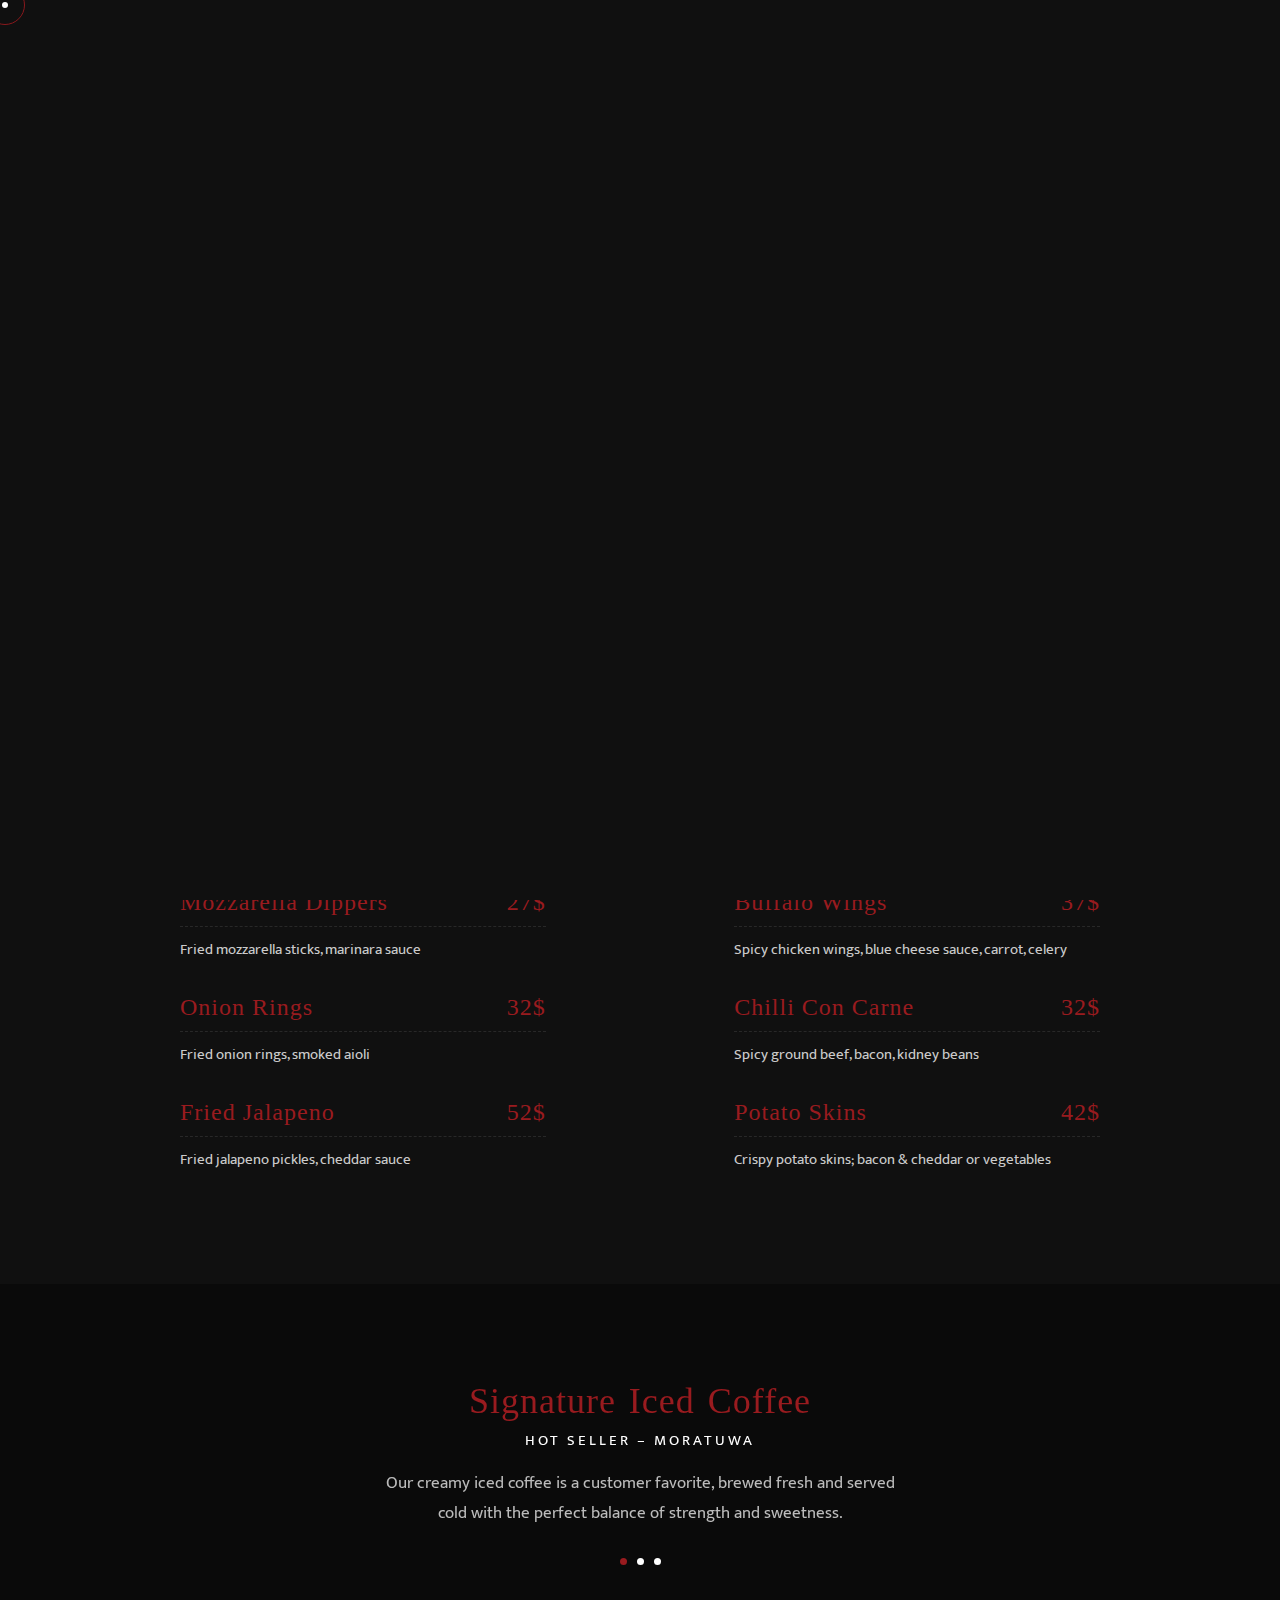
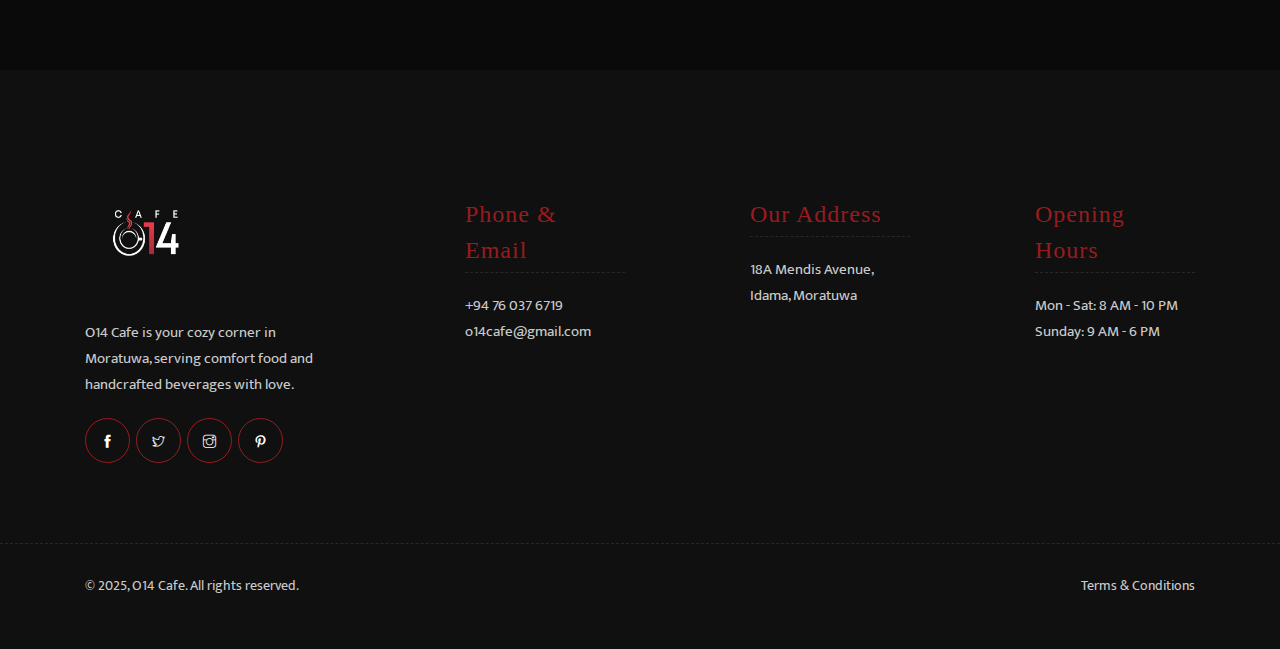
<file: menu.html>
<!DOCTYPE html>
<html lang="zxx">


<head>
    <meta charset="utf-8">
    <meta http-equiv="X-UA-Compatible" content="IE=edge" />
    <meta name="viewport" content="width=device-width, initial-scale=1, maximum-scale=1" />
    <title>O14 Cafe | Menu</title>
    <link rel="shortcut icon" href="img/O14cafe.png" />
    <link rel="stylesheet" href="css/plugins.css" />
    <link rel="stylesheet" href="css/style.css" />
    <link rel="stylesheet" href="css/plugins.css" />
    <link rel="stylesheet" href="css/style.css" />
</head>

<body>
    <!-- Preloader -->
    <div id="preloader"></div>
    <!-- Progress scroll totop -->
    <div class="progress-wrap cursor-pointer">
        <svg class="progress-circle svg-content" width="100%" height="100%" viewBox="-1 -1 102 102">
            <path d="M50,1 a49,49 0 0,1 0,98 a49,49 0 0,1 0,-98" />
        </svg>
    </div>
    <!-- Mouse cursor -->
    <div class="mouse-cursor cursor-outer"></div>
    <div class="mouse-cursor cursor-inner"></div>
    <!-- Navbar -->
    <nav class="navbar navbar-expand-lg">
        <div class="container">
            <!-- Logo -->
            <div class="logo-wrapper valign">
                <div class="logo d-flex align-items-center">
                    <a href="index.html">
                        <img src="img/O14cafe.png" alt="O14 Cafe Logo" style="height: 130px;">
                    </a>
                </div>


            </div>
            <button class="navbar-toggler" type="button" data-toggle="collapse" data-target="#navbarSupportedContent"
                aria-controls="navbarSupportedContent" aria-expanded="false" aria-label="Toggle navigation">
                <span class="icon-bar"><i class="ti-line-double"></i></span>
            </button>
            <!-- Navbar links -->
            <div class="collapse navbar-collapse" id="navbarSupportedContent">
                <ul class="navbar-nav ml-auto">
                    <li class="nav-item"><a class="nav-link" href="index.html">Home</a></li>
                    <li class="nav-item"><a class="nav-link" href="about.html">About</a></li>
                    <li class="nav-item"><a class="nav-link active" href="menu.html">Menu</a></li>
                    <li class="nav-item"><a class="nav-link" href="gallery.html">Gallery</a></li>
                    <li class="nav-item"><a class="nav-link" href="contact.html">Contact</a></li>
                </ul>
            </div>
        </div>
    </nav>
    <!-- Header -->
    <header class="banner-header valign bg-img bg-img-fixed" data-overlay-dark="5" data-background="img/banner.jpg">
        <div class="container">
            <div class="row">
                <div class="col-md-12 text-right caption mt-90 animate-box" data-animate-effect="fadeInUp">
                    <h1>Flavor List</h1>
                    <h5>Our Menu</h5>
                    <hr class="line line-hr-right">
                </div>
            </div>
        </div>
    </header>
    <!-- Menus -->
    <section id="menu" class="menus menu section-padding bg-darkcolor">
        <div class="container">
            <div class="row">
                <div class="col-md-10 offset-md-1 mb-30 text-center">
                    <h2 class="section-title">Menu <span>List</span></h2>
                    <hr class="line line-hr-center">
                </div>
            </div>
            <div class="row">
                <div class="col-md-10 offset-md-1">
                    <div class="row">
                        <div class="tabs-icon mb-40 col-md-10 offset-md-1 text-center">
                            <div class="owl-carousel owl-theme">
                                <div id="tab-1" class="active item"> <span class="icon flaticon-022-tray"></span>
                                    <h6>Starters</h6>
                                </div>
                                <div id="tab-2" class="item"> <span class="icon flaticon-034-cow"></span>
                                    <h6>Mains</h6>
                                </div>
                                <div id="tab-3" class="item"> <span class="icon flaticon-013-salad"></span>
                                    <h6>Salads</h6>
                                </div>
                                <div id="tab-4" class="item"> <span class="icon flaticon-001-wine"></span>
                                    <h6>Beverages</h6>
                                </div>
                                <div id="tab-5" class="item"> <span class="icon flaticon-025-coffee"></span>
                                    <h6>Breakfast</h6>
                                </div>
                                <div id="tab-6" class="item"> <span class="icon flaticon-016-pancake"></span>
                                    <h6>Dessert</h6>
                                </div>
                            </div>
                        </div>
                        <div class="menus-content col-md-12">
                            <!-- Starters -->
                            <div id="tab-1-content" class="cont active">
                                <div class="row">
                                    <div class="col-md-5">
                                        <div class="menu-info">
                                            <h5>Mozzarella Dippers <span class="price">27$</span></h5>
                                            <p>Fried mozzarella sticks, marinara sauce</p>
                                        </div>
                                        <div class="menu-info">
                                            <h5>Onion Rings <span class="price">32$</span></h5>
                                            <p>Fried onion rings, smoked aioli</p>
                                        </div>
                                        <div class="menu-info">
                                            <h5>Fried Jalapeno <span class="price">52$</span></h5>
                                            <p>Fried jalapeno pickles, cheddar sauce</p>
                                        </div>
                                    </div>
                                    <div class="col-md-5 offset-md-2">
                                        <div class="menu-info">
                                            <h5>Buffalo Wings <span class="price">37$</span></h5>
                                            <p>Spicy chicken wings, blue cheese sauce, carrot, celery</p>
                                        </div>
                                        <div class="menu-info">
                                            <h5>Chilli Con Carne <span class="price">32$</span></h5>
                                            <p>Spicy ground beef, bacon, kidney beans</p>
                                        </div>
                                        <div class="menu-info">
                                            <h5>Potato Skins <span class="price">42$</span></h5>
                                            <p>Crispy potato skins; bacon & cheddar or vegetables</p>
                                        </div>
                                    </div>
                                </div>
                            </div>
                            <!-- Mains -->
                            <div id="tab-2-content" class="cont">
                                <div class="row">
                                    <div class="col-md-5">
                                        <div class="menu-info">
                                            <h5>Rusty’s Burger <span class="price">27$</span></h5>
                                            <p>Smoked pulled beef ribs, bbq sauce, cheddar, crispy</p>
                                        </div>
                                        <div class="menu-info">
                                            <h5>Cajun Fish Steak <span class="price">32$</span></h5>
                                            <p>Cajun spicied seabass, deep fried baby potatoes</p>
                                        </div>
                                        <div class="menu-info">
                                            <h5>Southern Fried Chicken <span class="price">52$</span></h5>
                                            <p>Cajun coated chicken breast, fries and honey mustard</p>
                                        </div>
                                    </div>
                                    <div class="col-md-5 offset-md-2">
                                        <div class="menu-info">
                                            <h5>Crab Cake <span class="price">37$</span></h5>
                                            <p>Breaded crab cakes, tartar sauce, apple and fennel salad</p>
                                        </div>
                                        <div class="menu-info">
                                            <h5>Baby Back Ribs <span class="price">32$</span></h5>
                                            <p>Bbq glazed baby pork ribs, coleslaw, fries</p>
                                        </div>
                                        <div class="menu-info">
                                            <h5>Smokehouse Combo <span class="price">42$</span></h5>
                                            <p>Smoked beef brisket, rib and sausage, coleslaw</p>
                                        </div>
                                    </div>
                                </div>
                            </div>
                            <!-- Salads -->
                            <div id="tab-3-content" class="cont">
                                <div class="row">
                                    <div class="col-md-5">
                                        <div class="menu-info">
                                            <h5>Ceaser Salad <span class="price">47$</span></h5>
                                            <p>Romaine lettuce, croutons, parmigiano, Ceaser dressing.</p>
                                        </div>
                                        <div class="menu-info">
                                            <h5>Waldorf Salad <span class="price">52$</span></h5>
                                            <p>Lettuce, celery, apple, grape, walnut, waldorf sauce</p>
                                        </div>
                                        <div class="menu-info">
                                            <h5>Quinoa & Avocado Salad <span class="price">52$</span></h5>
                                            <p>Quinoa, avocado, mixed greens. Nuts, fresh fruits</p>
                                        </div>
                                    </div>
                                    <div class="col-md-5 offset-md-2">
                                        <div class="menu-info">
                                            <h5>Grilled Salmon Salad <span class="price">37$</span></h5>
                                            <p>Grilled salmon, mixed greens, capers, orange slices</p>
                                        </div>
                                        <div class="menu-info">
                                            <h5>Chicken Cobb Salad <span class="price">32$</span></h5>
                                            <p>Iceberg lettuce, cherry tomatoes, blue cheese, avocado</p>
                                        </div>
                                        <div class="menu-info">
                                            <h5>Salad Chicken <span class="price">42$</span></h5>
                                            <p> Ceaser dressing. Optional grilled chicken breast</p>
                                        </div>
                                    </div>
                                </div>
                            </div>
                            <!-- Wine -->
                            <div id="tab-4-content" class="cont">
                                <div class="row">
                                    <div class="col-md-5">
                                        <div class="menu-info">
                                            <h5>Château d'Yquem 2011 <span class="price">400$</span></h5>
                                            <p>Dessert Wine, Bordeaux, Graves, Sauternes</p>
                                        </div>
                                        <div class="menu-info">
                                            <h5>Alvear Cream NV <span class="price">30$</span></h5>
                                            <p>Dessert, Fortified Wine, Andalucia</p>
                                        </div>
                                        <div class="menu-info">
                                            <h5>Chateau D'yquem 1990 <span class="price">900$</span></h5>
                                            <p>Dessert Wine, Bordeaux, Graves, Sauternes</p>
                                        </div>
                                    </div>
                                    <div class="col-md-5 offset-md-2">
                                        <div class="menu-info">
                                            <h5>La Grande Année 2007 <span class="price">400$</span></h5>
                                            <p>Rosé, Champagne</p>
                                        </div>
                                        <div class="menu-info">
                                            <h5>Sine Qua Non 2012 <span class="price">520$</span></h5>
                                            <p>Syrah, Shiraz & Blends, California</p>
                                        </div>
                                        <div class="menu-info">
                                            <h5>W.S. Keyes Winery 2006 <span class="price">240$</span></h5>
                                            <p>Merlot, California, Napa, Howell Mountain</p>
                                        </div>
                                    </div>
                                </div>
                            </div>
                            <!-- Breakfast -->
                            <div id="tab-5-content" class="cont">
                                <div class="row">
                                    <div class="col-md-5">
                                        <div class="menu-info">
                                            <h5>Egg Benedict <span class="price">60$</span></h5>
                                            <p>English muffin, beef, hollandaise sauce, poached egg.</p>
                                        </div>
                                        <div class="menu-info">
                                            <h5>Texas Benedict <span class="price">30$</span></h5>
                                            <p>English muffin, short ribs, bbq sauce, poached egg.</p>
                                        </div>
                                        <div class="menu-info">
                                            <h5>Rusty’s Omlette <span class="price">22$</span></h5>
                                            <p>Mozzarella, cheddar, caramelized onion, black beans.</p>
                                        </div>
                                    </div>
                                    <div class="col-md-5 offset-md-2">
                                        <div class="menu-info">
                                            <h5>Salmon Bagel <span class="price">30$</span></h5>
                                            <p>Smoked salmon, cream cheese, dill, rocket, red onion.</p>
                                        </div>
                                        <div class="menu-info">
                                            <h5>Breakfast Bagel <span class="price">33$</span></h5>
                                            <p>Chocolate, marshmallow, biscuit bar</p>
                                        </div>
                                        <div class="menu-info">
                                            <h5>Rusty’s Pancake <span class="price">40$</span></h5>
                                            <p>Strawberry, white chocolate, dark chocolate, crispearls</p>
                                        </div>
                                    </div>
                                </div>
                            </div>
                            <!-- Dessert -->
                            <div id="tab-6-content" class="cont">
                                <div class="row">
                                    <div class="col-md-5">
                                        <div class="menu-info">
                                            <h5>Bourbon Pecan Pie <span class="price">67$</span></h5>
                                            <p>Bourbon pecan stuffed pie, vanilla ice-cream</p>
                                        </div>
                                        <div class="menu-info">
                                            <h5>New York Cheesecake <span class="price">50$</span></h5>
                                            <p>Cheesecake, strawberry & lime salad</p>
                                        </div>
                                        <div class="menu-info">
                                            <h5>Rusty’s ice-cream <span class="price">32$</span></h5>
                                            <p>Vanilla, bourbon, cookie, chocolate ice-cream</p>
                                        </div>
                                    </div>
                                    <div class="col-md-5 offset-md-2">
                                        <div class="menu-info">
                                            <h5>S’mores <span class="price">40$</span></h5>
                                            <p>Chocolate chip cookies, marshmallow, chocolate</p>
                                        </div>
                                        <div class="menu-info">
                                            <h5>Rocky Road <span class="price">42$</span></h5>
                                            <p>Chocolate, marshmallow, biscuit bar</p>
                                        </div>
                                        <div class="menu-info">
                                            <h5>Apple & Pear Crumble <span class="price">42$</span></h5>
                                            <p>Caramelized pear, oat crumble, vanilla ice-cream</p>
                                        </div>
                                    </div>
                                </div>
                            </div>
                        </div>
                    </div>
                </div>
            </div>
        </div>
    </section>


    <!-- Today's Menu -->

    <!-- Testimonials -->
    <section class="testimonials section-padding bg-img bg-fixed pos-re" data-overlay-dark="6"
        data-background="img/banner.jpg">
        <div class="container">
            <div class="row">
                <div class="offset-md-3 col-md-6">
                    <div class="owl-carousel owl-theme text-center">
                        <div class="item">
                            <div class="client-area">
                                <h6>Signature Iced Coffee</h6> <span>Hot Seller – Moratuwa</span>
                            </div>
                            <p>Our creamy iced coffee is a customer favorite, brewed fresh and served cold with the
                                perfect balance of strength and sweetness.</p>
                        </div>
                        <div class="item">
                            <div class="client-area">
                                <h6>Spicy Chicken Wrap</h6> <span>Popular Pick</span>
                            </div>
                            <p>Stuffed with grilled chicken, veggies, and a tangy house sauce – this wrap packs a
                                flavorful punch in every bite.</p>
                        </div>
                        <div class="item">
                            <div class="client-area">
                                <h6>Chocolate Lava Cake</h6> <span>Sweet Treat</span>
                            </div>
                            <p>End your meal on a high note with our warm lava cake – rich chocolate inside, soft sponge
                                outside, and irresistible.</p>
                        </div>
                    </div>
                </div>
            </div>
        </div>
    </section>
    <!-- Footer -->
    <footer class="main-footer dark">
        <div class="container">
            <div class="row">
                <div class="col-md-3 mb-30">
                    <div class="item abot">
                        <div class="logo mb-20">
                            <a href="index.html">
                                <img src="img/O14cafe.png" alt="O14 Cafe Logo" style="height: 130px;">
                            </a>
                        </div>
                        <p>O14 Cafe is your cozy corner in Moratuwa, serving comfort food and handcrafted beverages with
                            love.</p>
                        <div class="social-icon">
                            <a href="#"><i class="ti-facebook"></i></a>
                            <a href="#"><i class="ti-twitter"></i></a>
                            <a href="#"><i class="ti-instagram"></i></a>
                            <a href="#"><i class="ti-pinterest"></i></a>
                        </div>
                    </div>
                </div>
                <div class="col-md-2 offset-md-1 mb-30">
                    <div class="item fotcont">
                        <div class="fothead">
                            <br>
                            <h6>Phone & Email</h6>
                        </div>
                        <p>+94 76 037 6719</p>
                        <p>o14cafe@gmail.com</p>
                    </div>
                </div>
                <div class="col-md-2 offset-md-1 mb-30">
                    <div class="item fotcont">
                        <div class="fothead">
                            <br>
                            <h6>Our Address</h6>
                        </div>
                        <p>18A Mendis Avenue, Idama, Moratuwa</p>
                    </div>
                </div>
                <div class="col-md-2 offset-md-1 mb-30">
                    <div class="item fotcont">
                        <div class="fothead">
                            <br>
                            <h6>Opening Hours</h6>
                        </div>
                        <p>Mon - Sat: 8 AM - 10 PM<br>Sunday: 9 AM - 6 PM</p>
                    </div>
                </div>
            </div>
        </div>
        <div class="sub-footer">
            <div class="container">
                <div class="row">
                    <div class="col-md-8">
                        <div class="text-left">
                            <p>© 2025, O14 Cafe. All rights reserved.</p>
                        </div>
                    </div>
                    <div class="col-md-4">
                        <p class="right"><a href="#">Terms & Conditions</a></p>
                    </div>
                </div>
            </div>
        </div>
    </footer>
    <!-- jQuery -->
    <script src="js/jquery-3.0.0.min.js"></script>
    <script src="js/jquery-migrate-3.0.0.min.js"></script>
    <script src="js/modernizr-2.6.2.min.js"></script>
    <script src="js/pace.js"></script>
    <script src="js/popper.min.js"></script>
    <script src="js/bootstrap.min.js"></script>
    <script src="js/scrollIt.min.js"></script>
    <script src="js/jquery.waypoints.min.js"></script>
    <script src="js/owl.carousel.min.js"></script>
    <script src="js/jquery.stellar.min.js"></script>
    <script src="js/jquery.magnific-popup.js"></script>
    <script src="js/YouTubePopUp.js"></script>
    <script src="js/scripts.js"></script>
</body>

<!-- Mirrored from duruthemes.com/demo/html/winta/multipage-dark/menu.html by HTTrack Website Copier/3.x [XR&CO'2014], Wed, 18 Jun 2025 05:43:32 GMT -->

</html>
</file>
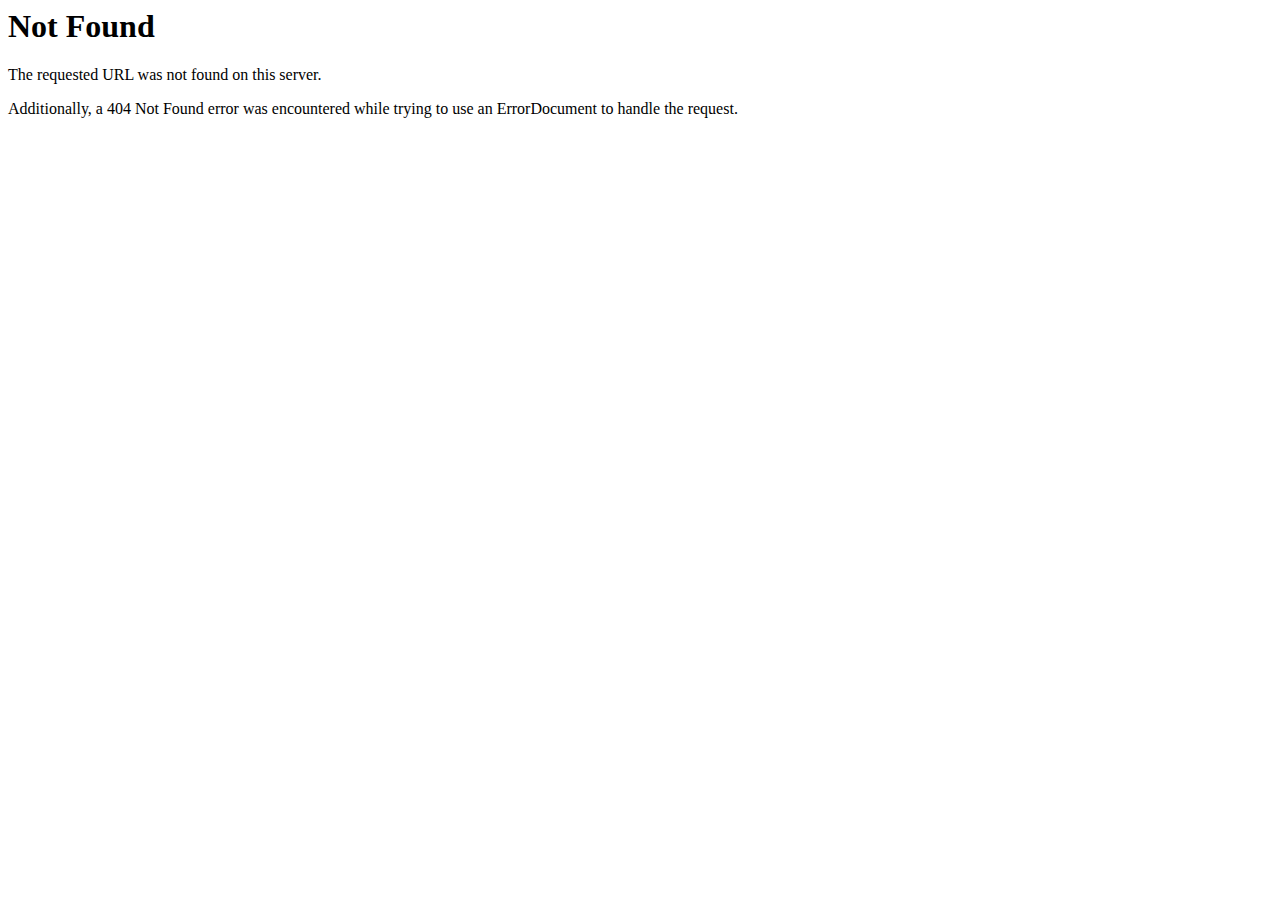
<file: img/exp.html>
<!DOCTYPE HTML PUBLIC "-//IETF//DTD HTML 2.0//EN">
<html><head>
<title>404 Not Found</title>
</head><body>
<h1>Not Found</h1>
<p>The requested URL was not found on this server.</p>
<p>Additionally, a 404 Not Found
error was encountered while trying to use an ErrorDocument to handle the request.</p>
</body></html>
</file>
<file: css/style.css>
/* -----------------------------------------------------------------------------------

 01. Google Fonts
 02. Basics style
 03. Preloader style
 04. Selection style
 05. Owl-Theme settings
 06. Sections style
 07. Navbar style
 08. Header style
 09. Slider style
 10. Page Banner Header
 11. About style 
 12. Team style
 13. Menu List Style
 14. Today Menu Style
 15. Testimonials
 16. Gallery style
 17. Promo video and Opening Hours style
 18. News Home style
 19. Blog style
 20. Post style
 21. Contact style
 22. Button style
 23. Progress scroll totop button
 24. Footer style
 25. Cursor Style
 26. Responsive (Media Query)
 
----------------------------------------------------------------------------------- */


/* ======= Google fonts ======= */
@import url('https://fonts.googleapis.com/css2?family=Mukta:wght@300;400;500;600;700&amp;family=Pirata+One&amp;display=swap');


/* ======= Basics ======= */
* {
    margin: 0;
    padding: 0;
    -webkit-box-sizing: border-box;
    box-sizing: border-box;
    outline: none;
    list-style: none;
    word-wrap: break-word;
}
html,
body {
    -moz-osx-font-smoothing: grayscale;
    -webkit-font-smoothing: antialiased;
    -moz-font-smoothing: antialiased;
    font-smoothing: antialiased;
}
body {
    overflow-x: hidden !important;
    background: #1b1b1b;
    font-family: 'Mukta', sans-serif;
    font-size: 15px;
    line-height: 1.75em;
    font-weight: 400;
    color: rgba(255,255,255,0.8);
    outline: none;
}
p {
    font-family: 'Mukta', sans-serif;
    font-size: 15px;
    font-weight: 400;
    color: rgba(255,255,255,0.8);
    line-height: 1.75em;
    margin-bottom: 20px;
}
h1,
h2,
h3,
h4,
h5,
h6 {
    font-weight: 400;
    font-family: 'Pirata One', cursive;
    line-height: 1.5em;
}
img {
    width: 100%;
    height: auto;
    -webkit-transition: all 0.5s;
    -o-transition: all 0.5s;
    transition: all 0.5s;
    color: #000;
}
span,
a,
a:hover {
    display: inline-block;
    text-decoration: none;
    color: inherit;
}
b {
    font-weight: 400;
    color: #991b1f;
}
/* text field */
button,
input,
optgroup,
select,
textarea {
    font-family: 'Mukta', sans-serif;
}
input[type="password"]:focus,
input[type="email"]:focus,
input[type="text"]:focus,
input[type="file"]:focus,
input[type="radio"]:focus,
input[type="checkbox"]:focus,
textarea:focus {
    outline: none;
    background-color: #1b1b1b;
     border: 1px solid #991b1f;
}
input[type="password"],
input[type="email"],
input[type="text"],
input[type="file"],
textarea {
    max-width: 100%;
    margin-bottom: 15px;
    padding: 10px;
    height: auto;
    background-color: #1b1b1b;
    -webkit-box-shadow: none;
    box-shadow: none;
    border: 1px solid #303030;
    display: block;
    width: 100%;
    line-height: 1.75em;
    font-weight: 400;
    color: rgba(255,255,255,0.8);
    background-image: none;
    border-radius: 0;
    outline: none;
}
input:focus,
textarea:focus {
    border-bottom-width: 1px;
    border-color: #991b1f;
}

input[type="submit"],
input[type="reset"],
input[type="button"],
button {
    text-shadow: none;
    padding: 10px 24px;
    -webkit-box-shadow: none;
    box-shadow: none;
    line-height: 1.75em;
    font-weight: 400;
    border-style: solid;
    color: #fff;
    border-width: 0;
    -webkit-transition: background-color .15s ease-out;
    transition: background-color .15s ease-out;
    background-color: #991b1f;
    border: 1px solid #991b1f;
    margin: 3px 0;
}
input[type="submit"]:hover,
input[type="reset"]:hover,
input[type="button"]:hover,
button:hover {
    background-color: transparent;
    border: 1px solid #991b1f;
    color: #fff;
}
.alert-success {
    background: transparent;
    color: #fff;
    border: 1px solid #991b1f;
    border-radius: 0px;
}
/* Placeholder */
::-webkit-input-placeholder {
    color: rgba(255,255,255,0.8);
}
:-moz-placeholder {
    color: rgba(255,255,255,0.8);
}
::-moz-placeholder {
    color: rgba(255,255,255,0.8);
    opacity: 1;
}
:-ms-input-placeholder {
    color: rgba(255,255,255,0.8);
}

select {
    padding: 10px;
    border-radius: 5px;
}
table,
th,
tr,
td {
    border: 1px solid #ececec;
}
th,
tr,
td {
    padding: 10px;
}
input[type="radio"],
input[type="checkbox"] {
    display: inline;
}
.bg-gray {
    background: #f8fafd;
}
.o-hidden {
    overflow: hidden;
}
.position-re {
    position: relative;
}
.full-width {
    width: 100%;
}
.bg-img {
    background-repeat: no-repeat;
    background-position: center;
    background-size: cover;
}
.bg-img-fixed {
    background-attachment: fixed;
}
.bg-fixed {
    background-attachment: fixed;
}
.pattern {
    background-repeat: repeat;
    background-size: auto;
}
.sub-title {
    font-size: 15px;
    font-weight: 400;
    color: #101010;
    margin-bottom: 10px;
}
.bold {
    font-weight: 700;
}
.count {
    font-family: 'Mukta', sans-serif;
}
.valign {
    display: -webkit-box;
    display: -ms-flexbox;
    display: flex;
    -webkit-box-align: center;
    -ms-flex-align: center;
    align-items: center;
}
.v-middle {
    position: absolute;
    width: 100%;
    top: 50%;
    left: 0;
    -webkit-transform: translate(0%, -50%);
    transform: translate(0%, -50%);
}
.line-hr-left {
    width: 70px;
    border-top: 1px solid #991b1f;
    margin: 0 0 20px 0;
}
.line-hr-right {
    width: 70px;
    border-top: 1px solid #991b1f;
    margin: 0 0 0 auto;
}
.line-hr-center {
    width: 70px;
    border-top: 1px solid #991b1f;
    margin: auto;
}
.bg-darkcolor {
    background: #101010;
}
/* important for animate effect */
.js .animate-box {
    opacity: 0;
}


/* ======= Preloader ======= */
.pace {
  pointer-events: none;
  -webkit-user-select: none;
  -moz-user-select: none;
  -ms-user-select: none;
  user-select: none;
  z-index: 99999999999999;
  position: fixed;
  margin: auto;
  top: 0;
  left: 0;
  right: 0;
  bottom: 0;
  width: 400px;
  border: 0px;
  height: 1px;
  overflow: hidden;
  background: rgba(255, 255, 255, 0.05);
  -webkit-transition: all 1s;
  -o-transition: all 1s;
  transition: all 1s; }
.pace .pace-progress {
    -webkit-transform: translate3d(0, 0, 0);
    transform: translate3d(0, 0, 0);
    max-width: 300px;
    position: fixed;
    z-index: 99999999999999;
    display: block;
    position: absolute;
    top: 0;
    right: 100%;
    height: 100%;
    width: 100%;
    background: #991b1f; }
.pace.pace-inactive {
  width: 100vw;
  opacity: 0; }
.pace.pace-inactive .pace-progress {
    max-width: 100vw; 
}
#preloader {
  width: 100%;
  height: 100vh;
  overflow: hidden;
  position: fixed;
  z-index: 9999999; }
#preloader:after, #preloader:before {
    content: '';
    position: fixed;
    left: 0;
    height: 50%;
    width: 100%;
    background: #101010;
    -webkit-transition-timing-function: cubic-bezier(0.19, 1, 0.22, 1);
    -o-transition-timing-function: cubic-bezier(0.19, 1, 0.22, 1);
    transition-timing-function: cubic-bezier(0.19, 1, 0.22, 1); }
#preloader:before {
    top: 0; 
}
#preloader:after {
    bottom: 0; 
}
#preloader.isdone {
    visibility: hidden;
    -webkit-transition-delay: 1.5s;
    -o-transition-delay: 1.5s;
    transition-delay: 1.5s; }
#preloader.isdone:after, #preloader.isdone:before {
      height: 0;
      -webkit-transition: all 0.7s cubic-bezier(1, 0, 0.55, 1);
      -o-transition: all 0.7s cubic-bezier(1, 0, 0.55, 1);
      transition: all 0.7s cubic-bezier(1, 0, 0.55, 1);
      -webkit-transition-delay: 1s;
      -o-transition-delay: 1s;
      transition-delay: 1s; }
.loading-text {
  font-size: 40px;
  font-weight: 400;
  letter-spacing: 4px;
  position: absolute;
  top: calc(50% - 30px);
  left: 50%;
  -webkit-transform: translate(-50%, -50%);
  -ms-transform: translate(-50%, -50%);
  transform: translate(-50%, -50%);
  color: #FFF;
  font-family: 'Pirata One', cursive;
  z-index: 9999; }
.loading-text.isdone {
    top: 50%;
    opacity: 0;
    -webkit-transition: all 0.8s cubic-bezier(0.19, 1, 0.22, 1);
    -o-transition: all 0.8s cubic-bezier(0.19, 1, 0.22, 1);
    transition: all 0.8s cubic-bezier(0.19, 1, 0.22, 1);
    -webkit-transition-delay: .5s;
    -o-transition-delay: .5s;
    transition-delay: .5s; }


/* ======= Selection ======= */
::-webkit-selection {
    color: rgba(255,255,255,0.8);
    background: rgba(153, 27, 31, 0.5);
}
::-moz-selection {
    color: rgba(255,255,255,0.8);
    background: rgba(153, 27, 31, 0.5);
}
::selection {
    color: rgba(255,255,255,0.8);
    background: rgba(153, 27, 31, 0.5);
}


/* ======= Owl-Theme settings ======= */
.owl-theme .owl-dots .owl-dot.active span, .owl-theme .owl-dots .owl-dot:hover span {
    background: #991b1f;
}
.owl-theme .owl-dots .owl-dot span {
    width: 7px;
    height: 7px;
    margin: 5px 5px;
    background: #fff;
}


/* ======= Sections ======= */
.section-padding {
    padding: 90px 0;
}
.section-padding h6 {
    color: #fff;
    font-size: 27px;
    margin-bottom: 20px;
}
.section-padding h6 span {
    color: #991b1f;
}
.section-subtitle {
    color: #fff;
    font-size: 15px;
    font-weight: 400;
    margin-bottom: 15px;
    text-transform: uppercase;
    letter-spacing: 5px;
    font-family: 'Mukta', sans-serif;
    position: relative;
    padding-left: 65px;
}
.section-subtitle:before {
    content: "";
    width: 50px;
    height: 1px;
    background: #991b1f;
    position: absolute;
    left: 0;
    top: 50%;
}
.section-title {
    font-size: 60px;
    font-family: 'Pirata One', cursive;
    font-weight: 400;
    color: #991b1f;
    position: relative;
    margin-bottom: 20px;
    line-height: 1.2em;
}
h2 span {
    color: #fff;
}
.line-hr {
    width: 70px;
    border-top: 1px solid #fff;
    margin-top: 0px;
    margin-bottom: 30px;
}


/* ======= Navbar ======= */
.navbar {
    position: absolute;
    left: 0;
    top: 0;
    width: 100%;
    background: transparent;
    z-index: 9;
    padding: 20px 10px;
}
.navbar .icon-bar {
    color: #fff;
}
.navbar .navbar-nav .nav-link {
    font-size: 21px;
    font-family: 'Pirata One', cursive;
    font-weight: 400;
    letter-spacing: 1px;
    color: #fff;
    margin: 15px 5px;
    -webkit-transition: all .4s;
    transition: all .4s;
}
.navbar .navbar-nav .nav-link:hover {
    color: #991b1f;
}
.navbar .navbar-nav .active {
    color: #991b1f !important;
}
.nav-scroll {
    background: #101010;
    padding: 0 0 0 0;
    position: fixed;
    top: -100px;
    left: 0;
    width: 100%;
    -webkit-transition: -webkit-transform .5s;
    transition: -webkit-transform .5s;
    transition: transform .5s;
    transition: transform .5s, -webkit-transform .5s;
    -webkit-transform: translateY(100px);
    transform: translateY(100px);
    -webkit-box-shadow: 0px 10px 30px rgba(0, 0, 0, 0.1);
    box-shadow: 0px 10px 30px rgba(0, 0, 0, 0.1);
    z-index: 999;
    border: none;
    border-bottom: 1px solid #1b1b1b;
}
.nav-scroll .icon-bar {
    color: #991b1f;
}
.nav-scroll .navbar-nav .nav-link {
    color: #fff;
}
.nav-scroll .navbar-nav .active {
    color: #991b1f !important;
}
.nav-scroll .navbar-nav .logo {
    padding: 15px 0;
    color: #fff;
}
.nav-scroll .logo {
    width: 112px;
}
.nav-scroll .logo-wrapper .logo h2 {
    font-weight: 400;
    font-size: 50px;
    margin-bottom: 0;
    color: #fff;
    line-height: 0.7em;
}
.nav-scroll .logo-wrapper .logo span {
        display: block;
    margin-top: 7px;
    font-size: 7px;
    color: #fff;
    font-weight: 400;
    margin-left: 0px;
}
.nav-scroll .logo-wrapper {
    padding: 20px 0;
    background: #101010;
}
.logo-wrapper {
    float: left;
    padding: 20px 0;
}
.logo-wrapper .logo h2 {
    font-weight: 400;
    font-size: 55px;
    color: #fff;
    line-height: 0.7em;
    letter-spacing: 4px;
}
.logo-wrapper .logo span {
    font-family: 'Mukta', sans-serif;
    display: block;
    margin-top: 7px;
    font-size: 8px;
    letter-spacing: 3px;
    color: #fff;
    font-weight: 400;
    line-height: 1.5em;
    text-transform: uppercase;
    background: #991b1f;
    padding: 3px;
    text-align: center;
}
.logo {
    padding: 0;
    width: 122px;
}
.dropdown:hover .dropdown-menu,
.dropdown:hover .mega-menu {
    opacity: 1;
    visibility: visible;
    -webkit-transform: translateY(0);
    transform: translateY(0);
}
.dropdown .nav-link {
    cursor: pointer;
}
.dropdown .nav-link i {
    padding-left: 1px;
    font-size: 9px;
}
.dropdown-item {
    position: relative;
}
.dropdown-item:hover .sub-menu {
    opacity: 1;
    visibility: visible;
    -webkit-transform: translateY(0);
    transform: translateY(0);
}
.dropdown-item span {
    display: block;
    cursor: pointer;
}
.dropdown-menu,
.sub-menu {
    display: block;
    opacity: 0;
    visibility: hidden;
    -webkit-transform: translateY(20px);
    transform: translateY(20px);
    width: 180px;
    padding: 15px 10px;
    border-radius: 0;
    border: 0;
    background-color: #101010;
    -webkit-transition: all .3s;
    transition: all .3s;
}
.dropdown-menu .dropdown-item,
.sub-menu .dropdown-item {
    padding: 7px 14px;
    font-size: 21px;
    font-family: 'Pirata One', cursive;
    font-weight: 400;
    letter-spacing: 1px;
    color: #fff;
    position: relative;
    -webkit-transition: all .4s;
    transition: all .4s;
    border-bottom: 1px solid rgba(255,255,255,0.05);
}
.dropdown-menu .dropdown-item:last-child,
.sub-menu .dropdown-item:last-child {
    border-bottom: none;
}
.dropdown-menu .dropdown-item:hover,
.sub-menu .dropdown-item:hover {
    background: transparent;
    padding-left: 20px;
    color: #991b1f;
}
.dropdown-menu .dropdown-item a,
.sub-menu .dropdown-item a {
    display: block;
}
.dropdown-menu .dropdown-item i,
.sub-menu .dropdown-item i {
    padding: 5px 0 0 5px;
    font-size: 11px;
    float: right;
}
.dropdown-menu .dropdown-item em,
.sub-menu .dropdown-item em {
    font-size: 8px;
    background-color: #000;
    padding: 2px 4px;
    color: #fff;
    border-radius: 2px;
    position: absolute;
    right: 10px;
    top: 5px;
}
.dropdown-menu.last {
    left: -100%;
}
.sub-menu {
    position: absolute;
    left: 100%;
    top: -5px;
}
.sub-menu.left {
    left: -100%;
    margin-left: -20px;
}
.mega-menu {
    position: absolute;
    opacity: 0;
    visibility: hidden;
    -webkit-transform: translateY(20px);
    transform: translateY(20px);
    right: -150px;
    width: 800px;
    background-color: #fff;
    -webkit-box-shadow: 0px 10px 20px rgba(0, 0, 0, 0.05);
    box-shadow: 0px 10px 20px rgba(0, 0, 0, 0.05);
    -webkit-transition: all .3s;
    transition: all .3s;
}
.mega-menu .dropdown-title {
    display: block;
    color: #101010;
    font-size: 10px;
    font-weight: 400;
    letter-spacing: 1px;
    text-transform: uppercase;
    margin-bottom: 15px;
    padding: 0 15px 15px;
    border-bottom: 1px solid #f7f7f7;
}
.mega-menu .dropdown-menu {
    position: static !important;
    float: left;
    -webkit-box-shadow: none;
    box-shadow: none;
    border-right: 1px solid #f7f7f7;
    border-bottom: 1px solid #f7f7f7;
    -webkit-transition: all .3s;
    transition: all .3s;
}
@media screen and (max-width: 767px) {
    .navbar {
        padding-right: 0px;
        padding-right: 0px;
        background: transparent;
    }
    .nav-scroll {
        background: #101010;
    }
    .logo-wrapper {
        float: left;
        padding: 15px;
    }
    .nav-scroll .logo-wrapper {
        padding: 15px;
        background-color: #101010;
    }
}


/* ======= Header ======= */
.header {
    min-height: 100vh;
    overflow: hidden;
}
.header .caption .o-hidden {
    display: inline-block;
}
.header .caption h2 {
    font-weight: 400;
    font-size: 30px;
}
.header .caption h4 {
    font-family: 'Mukta', sans-serif;
    font-weight: 400;
    color: #fff;
    font-size: 18px;
    margin-bottom: 10px;
    letter-spacing: 5px;
    text-transform: uppercase;
    -webkit-animation-delay: .2s;
    animation-delay: .2s;
}
.header .caption h1 {
    position: relative;
    margin-bottom: 15px;
    font-weight: 400;
    font-size: 90px;
    word-spacing: 5px;
    line-height: 1.2em;
    -webkit-animation-delay: .6s;
    animation-delay: .6s;
    color: #fff;
}
.header .caption p {
    font-family: 'Mukta', sans-serif;
    font-size: 20px;
    font-weight: 400;
    margin-bottom: 0;
    color: #fff;
    -webkit-animation-delay: 1s;
    animation-delay: 1s;
}
.header .caption p span {
    letter-spacing: 5px;
    text-transform: uppercase;
    margin: 0 5px;
    padding-right: 14px;
    position: relative;
}
.header .caption p span:last-child {
    padding: 0;
}
.header .caption p span:last-child:after {
    display: none;
}
.header .caption p span:after {
    content: '';
    width: 7px;
    height: 7px;
    border-radius: 50%;
    background: #000;
    position: absolute;
    top: 10px;
    right: 0;
    opacity: .5;
}
.header .caption .butn {
    -webkit-animation-delay: 1.2s;
    animation-delay: 1.2s;
}
.header .social a {
    color: #eee;
    font-size: 15px;
    margin: 10px 15px;
}


/* ======= Slider ======= */
.slider .owl-item,
.slider-fade .owl-item {
    height: 100vh;
    position: relative;
}
.slider .item,
.slider-fade .item {
    position: absolute;
    top: 0;
    left: 0;
    height: 100%;
    width: 100%;
    background-size: cover;
    background-position: center;
}
.slider .item .caption,
.slider-fade .item .caption {
    z-index: 9;
}
.slider .owl-theme .owl-dots,
.slider-fade .owl-theme .owl-dots {
    position: absolute;
    bottom: 5vh;
    width: 100%;
}
/* owl-nav next and prev */
.slider-fade .owl-nav {
    position: absolute;
    bottom: 5%;
    right: 12%;
}
.slider-fade .owl-prev {
    float: left;
}
.slider-fade .owl-next {
    float: right;
}
.slider-fade .owl-theme .owl-nav [class*=owl-] {
    background-color: transparent;
    border: 1px solid #991b1f;
    width: 40px;
    height: 40px;
    line-height: 32px;
    border-radius: 0%;
    float: left;
    font-size: 10px;
    border-radius: 50%;
}
.slider-fade .owl-theme .owl-nav [class*=owl-]:hover {
    background-color: #991b1f;
    color: #fff;
}
@media screen and (max-width: 768px) {
    .slider-fade .owl-nav {
        display: none;
    }
}


/* ======= Page Banner Header ======= */
.banner-header {
    height: 55vh;
    z-index: 0;
}
.banner-header h6 {
    font-size: 15px;
    font-weight: 400;
    margin-bottom: 10px;
}
.banner-header h6 a:hover {
    color: #000;
}
.banner-header h6 i {
    margin: 0 15px;
    font-size: 10px;
}
.banner-header h5 {
    color: #fff;
    font-size: 25px;
    font-family: 'Pirata One', cursive;
    font-weight: 400;
    margin-bottom: 15px;
    text-transform: uppercase;
    letter-spacing: 3px;
    word-spacing: 3px;
}
.banner-header h1 {
    font-size: 50px;
    font-family: 'Pirata One', cursive;
    font-weight: 400;
    color: #991b1f;
    position: relative;
    margin-bottom: 10px;
    line-height: 1em;
    text-transform: uppercase;
    letter-spacing: 1px;
    word-spacing: 5px;
}
.banner-header p {
    font-family: 'Mukta', sans-serif;
    font-size: 16px;
    font-weight: 400;
    margin-bottom: 0;
    color: #fff;
    -webkit-animation-delay: 1s;
    animation-delay: 1s;
}
.banner-header p a {
    color: #991b1f;
}
@media screen and (max-width: 767px) {
    .banner-header {
        height: 50vh;
        margin-top: 0px;
    }
    .banner-header h6 {
        font-size: 12px;
        font-weight: 400;
        margin-bottom: 10px;
    }
    .banner-header h6 a:hover {
        color: #101010;
    }
    .banner-header h6 i {
        margin: 0 15px;
        font-size: 10px;
    }
    .banner-header h5 {
        line-height: 1em;
    }
    .banner-header h1 {}
    .banner-header p {
        font-size: 15px;
        color: #fff;
    }
}


/* ======= About style ======= */
.about {
    position: relative;
}
.about .frame-img {
    overflow: hidden;
    position: relative;
}
.about .frame-img .img,
.about .frame-img img {
    overflow: hidden;
    position: relative;
     -webkit-transition: all .8s;
    transition: all .8s;
}
.about .frame-img:hover .img {
    -webkit-transform: scale(0.97, 0.97);
    transform: scale(0.97, 0.97);
}
.about .frame-img .img .since {
    position: absolute;
    right: 70px;
    top: 70px;
}
.about .frame-img .img .since span {
    display: block;
    color: #b19777;
    font-size: 22px;
    font-weight: 700;
    text-transform: uppercase;
    line-height: 1;
}
.about .frame-img .img .since span:first-of-type {
    font-size: 16px;
    font-weight: 600;
    letter-spacing: 2px;
}
.about .frame-img .img .years {
    position: absolute;
    left: 70px;
    bottom: 70px;
}
.about .frame-img .img .years h2 {
    font-size: 140px;
    font-weight: 800;
    background: url(../img/exp.html) no-repeat;
    background-position: 18% 65%;
    -webkit-background-clip: text;
    -webkit-text-fill-color: transparent;
    line-height: 1;
}
.about .frame-img .img .years h5 {
    color: #b19777;
    letter-spacing: 5px;
    font-size: 20px;
}
.about .about-frame .pattern {
    height: 100%;
    width: 100%;
}
.about .about-frame .years-about-frame {
    position: relative;
    height: 100%;
    width: 100%;
    border: 10px solid #303030;
}
.about .about-frame .years-about-frame .about-frame-text {
    position: absolute;
    bottom: 40px;
    left: -10px;
    padding: 10px 0;
    width: -webkit-max-content;
    width: -moz-max-content;
    width: max-content;
    background: #1b1b1b;
}
.about .about-frame .years-about-frame .about-frame-text h2 {
    font-size: 70px;
    line-height: 1;
    display: inline-block;
    position: relative;
    z-index: 2;
    color: #991b1f;
}
.about .about-frame .years-about-frame .about-frame-text h2:after {
    content: '';
    width: 40px;
    height: 40px;
    border-radius: 50%;
    background: #303030;
    position: absolute;
    right: -15px;
    top: -15px;
    z-index: -1;
}
.about .about-frame .years-about-frame .about-frame-text h6 {
    font-size: 14px;
    font-family: 'Mukta', sans-serif;
    color: #fff;
    margin-bottom: 0;
}

@media screen and (max-width: 767px) {
.about .about-frame:after {
    right: 0; 
    }
.about .frame-img .img {
    width: 100%; 
}
.about .about-frame ul {
    display: block; 
}
.about .about-frame ul li {
    margin-top: 10px;
    display: inline-block; 
}
.about .about-frame .years-about-frame {
    height: 300px;
    margin-top: 20px; }
}


/* ======= Team style ======= */
.team .item {
    overflow: hidden;
    position: relative;
    text-align: center;
}
.team .item .team-img {
    overflow: hidden;
    position: relative;
}
.team .item .team-img:hover .img {
    -webkit-transform: scale(1.1, 1.1);
    transform: scale(1.1, 1.1);
}
.team .item .team-img .img {
    -webkit-transition: all .4s;
    transition: all .4s;
}
.team .item .infos {
    text-align: center;
    padding-top: 30px;
    background-color: transparent;
}
.team .item .infos h6 {
    font-size: 24px;
    color: #fff;
    margin-bottom: 5px;
    text-transform: none;
}
.team .item .infos span {
    color: #991b1f;
    margin-bottom: 0px;
}


/* ======= Menu List style ======= */
.menus .owl-carousel .owl-stage-outer {
    padding: 10px 0 0;
}
.menus .tabs-icon .item {
    padding: 10px;
    cursor: pointer;
}
.menus .tabs-icon .item .icon {
    padding: 10px;
    color: rgba(255,255,255,0.8);
    font-size: 40px;
}
.menus .tabs-icon .item h6 {
    font-size: 27px;
    letter-spacing: 1px;
    color: #fff;
    margin-bottom: 0;
}
.menus .tabs-icon .owl-item.actived .item,
.menus .tabs-icon .item.active {
    color: #fff;
    position: relative;
    padding: 10px;
}
.menus .tabs-icon .owl-item.actived .item .icon,
.menus .tabs-icon .item.active .icon {
    color: #991b1f;
}
.menus .menus-content .cont {
    display: none;
}
.menus .menus-content .cont .menus-info {
    text-align: right;
}
.menus .menus-content .cont h5 {
    font-size: 24px;
    color: #991b1f;
    margin-bottom: 10px;
    text-align: left;
    border-bottom: 1px dashed rgba(255,255,255, 0.1);
    line-height: 2em;
    letter-spacing: 1px;
}
.menus .menus-content .cont h5 .price {
    color: #991b1f;
    float: right;
}
.menus .menus-content .active {
    display: block;
}
/* menu owl-theme */
.menus .owl-theme .owl-nav.disabled + .owl-dots {
    margin-top: 15px;
    display: inline-block;
}
.menus .owl-theme .owl-dots .owl-dot span {
    width: 40px;
    height: 2px;
    margin: 0 2px 0 0;
    border-radius: 0;
    background: rgba(200, 200, 200, 0.4);
}
.menus .owl-theme .owl-dots .owl-dot.active span,
.menus .owl-theme .owl-dots .owl-dot:hover span {
    background: #991b1f;
}
.menus .owl-theme .owl-nav [class*=owl-] {
    position: absolute;
    top: 40%;
    background: transparent;
    color: #991b1f;
    width: 45px;
    height: 45px;
    line-height: 40px;
    border-radius: 50%;
    border: 1px solid #991b1f;
    opacity: 0;
    -webkit-transition: all .5s;
    transition: all .5s;
}
.menus .owl-theme .owl-nav [class*=owl-]:hover {
    background: transparent;
    color: #991b1f;
}
.menus .bg-img .owl-theme .owl-nav [class*=owl-] {
    color: #fff;
}
.menus .owl-carousel .owl-nav .owl-next {
    right: 0;
}
.menus .owl-carousel .owl-nav .owl-prev {
    left: 0;
}
.menus .owl-carousel .owl-nav .owl-next span,
.menus .owl-carousel .owl-nav .owl-prev span {
    font-size: 16px;
    line-height: 1em;
}
.menus .owl-theme:hover .owl-nav [class*=owl-] {
    opacity: 1;
}
.menus .owl-theme .owl-nav [class*=owl-] {
    top: 35%;
    font-size: 17px;
}
.menus .owl-carousel .owl-nav .owl-next {
    right: -50px;
}
.menus .owl-carousel .owl-nav .owl-prev {
    left: -50px;
}
.menus .owl-carousel .owl-nav .owl-prev {
    left: -60px;
}
.menus .owl-carousel .owl-nav .owl-next {
    right: -60px;
}
.menus .menus-content .cont .menus-info {
    text-align: center;
    margin-bottom: 20px;
}

@media screen and (max-width: 767px) {
    .menus .owl-theme .owl-nav [class*=owl-] {
    display: none;
}
}
    
/* menupage price */
.menupage-price {}
.menupage-price-info {}
.menupage-price-info .title {
    font-family: 'Pirata One', cursive;
    font-size: 24px;
    color: #991b1f;
    margin-bottom: 10px;
    text-align: left;
    border-bottom: 1px dashed rgba(255,255,255,0.1);
    line-height: 2em;
}
.menupage-price-info .title .price {
    color: #991b1f;
    float: right;
}


/* =======  Today Menu Style ======= */
.menu-today-container {
    position: relative;
    text-align: left;
    margin: 0;
    margin-bottom: 30px;
    padding: 30px;
    padding-bottom: 0;
    background: #1b1b1b;
    border-bottom: 1px solid transparent;
    transition: .2s;
    overflow: hidden;
    cursor: pointer;
    z-index: 3;
}
.menu-today-container .menu-today-heading {
    font-size: 27px;
    letter-spacing: 1px;
    color: #fff;
    margin-bottom: 10px;
}
.menu-today-container:hover {
    z-index: 100;
    border-bottom: 1px solid #991b1f;
}
.menu-today-text-area p {
    font-family: inherit !important;
    opacity: 0;
    color: rgba(255,255,255,0.8);
    margin-bottom: -35px
}
.menu-today-container:hover .menu-today-text-area p {
    opacity: 1
}
.menu-today-text-area ul {
    font-family: inherit !important;
    opacity: 0;
    color: rgba(255,255,255,0.8);
    margin-bottom: -45px;
    line-height: 1.5em;
}
.menu-today-container:hover .menu-today-text-area ul {
    opacity: 1
}
.menu-today-img-area,
.menu-today-text-area {
    display: inline-block;
    vertical-align: bottom;
    transition: transform .2s ease-in-out
}
.menu-today-img-area {
    font-size: 50px;
    color: #991b1f;
    margin-bottom: 15px;
    margin-right: 0;
    float: left;
    width: 100%;
    -webkit-transition: all 200ms ease-in-out;
    -moz-transition: all 200ms ease-in-out;
    -o-transition: all 200ms ease-in-out;
    transition: all 200ms ease-in-out;
    line-height: 1em;
}
.menu-today-container:hover .menu-today-text-area,
.menu-today-container:hover .menu-today-img-area {
    -webkit-transform: translate3d(0, -67px, 0);
    transform: translate3d(0, -67px, 0)
}
.menu-today-container:hover .menu-today-img-area {
    opacity: 0
}
.menu-today-container .menu-today-img-area img {
    margin-bottom: 5px;
    max-height: 60px;
    width: auto
}


/* =======  Testimonials  ======= */
.testimonials .client-area {
    margin-bottom: 15px;
}
.testimonials .client-area .img {
    display: inline-block;
    position: relative;
}
.testimonials .client-area .img .icon {
    width: 50px;
    position: absolute;
    top: 70px;
}
.testimonials .client-area .img .icon:first-of-type {
    left: -70px;
}
.testimonials .client-area .img .icon:last-of-type {
    right: -70px;
}
.testimonials .client-area .author {
    width: 100px;
    height: 100px;
    border-radius: 50%;
    overflow: hidden;
    margin: 0 auto 15px;
}
.testimonials .client-area h6 {
    color: #991b1f;
    font-size: 36px;
    text-transform: none;
    letter-spacing: 1px;
    margin-bottom: 0;
    word-spacing: 3px;
}
.testimonials .client-area span {
    font-size: 15px;
    font-weight: 400;
    text-transform: uppercase;
    color: #fff;
    letter-spacing: 3px;
}
.testimonials p {
    margin-bottom: 15px;
    font-size: 17px;
}


/* ======= Gallery style ======= */
.gallery-item {
    position: relative;
    padding-top: 20px;
}
.gallery-box {
    overflow: hidden;
    position: relative;
}
.gallery-box .gallery-img {
    position: relative;
    overflow: hidden;
}
.gallery-box .gallery-img:after {
    content: " ";
    display: block;
    width: 100%;
    height: 100%;
    position: absolute;
    top: 0;
    left: 0;
    border-radius: 0px;
    transition: all 0.27s cubic-bezier(0.3, 0.1, 0.58, 1);
}
.gallery-box .gallery-img > img {
    transition: all 0.3s cubic-bezier(0.3, 0.1, 0.58, 1);
    border-radius: 0;
}
.gallery-box .gallery-detail {
    opacity: 0;
    color: #FFF;
    width: 100%;
    padding: 20px;
    box-sizing: border-box;
    position: absolute;
    left: 0;
    overflow: hidden;
    transition: all 0.27s cubic-bezier(0.3, 0.1, 0.58, 1);
}
.gallery-box .gallery-detail h4 {
    font-size: 18px;
}
.gallery-box .gallery-detail p {
    color: Rgba(0, 0, 0, 0.4);
    font-size: 14px;
}
.gallery-box .gallery-detail i {
    color: #101010;
    padding: 8px;
}
.gallery-box .gallery-detail i:hover {
    color: #101010;
}
.gallery-box:hover .gallery-detail {
    top: 50%;
    transform: translate(0, -50%);
    opacity: 1;
}
.gallery-box:hover .gallery-img:after {
    background: rgba(0,0,0, 0.4);
}
.gallery-box:hover .gallery-img > img {
    transform: scale(1.05);
}
/* magnific popup custom */
.mfp-figure button {
    border: 0px solid transparent;
}
button.mfp-close,
button.mfp-arrow {
    border: 0px solid transparent;
    background: transparent;
}

/* ======= Promo video and Opening Hours style ======= */
.work-time .item {
    text-align: center;
    margin: 0 15px;
}
.work-time .item p {
    font-size: 22px;
    font-weight: 300;
}
/* play button */
.play-button {
  position: relative;
  width: 85px;
  height: 85px;
  margin: auto;
  -webkit-transform: scale(1.3);
  -ms-transform: scale(1.3);
  transform: scale(1.3);
  z-index: 4; }
.play-button svg {
  position: absolute;
  width: 100%;
  height: 100%; }
.circle-fill circle {
  opacity: 1;
  fill: rgba(153, 27, 31, 0.5); }
.polygon {
  position: absolute;
  width: 100%;
  height: 100%;
  text-align: center;
  line-height: 95px;
  font-size: 35px;
  z-index: 2; }
.play-button svg.circle-fill {
  z-index: 1;
  stroke-dasharray: 322;
  stroke-dashoffset: 322;
  -webkit-transition: all .5s;
  -o-transition: all .5s;
  transition: all .5s;
  -webkit-transform: rotate(-90deg);
  -ms-transform: rotate(-90deg);
  transform: rotate(-90deg); }
.play-button:hover svg.circle-fill {
  stroke-dashoffset: 38.5; 
}
.play-button svg.circle-track {
  z-index: 0; 
}
.play-button.color {
  color: #991b1f; 
}
.play-button.color .circle-fill circle {
    fill: rgba(153, 27, 31, 0.2); 
}
/* video-opening-hours-section*/
.video-opening-hours-section .opening-hours-box {
    position: relative;
    background: #101010;
    padding: 80px 40px;
    margin-bottom: -120px;
    text-align: center;
}
.video-opening-hours-section .opening-hours-box .head-box h6 {
    color: rgba(255,255,255,0.8);
    font-size: 13px;
    font-weight: 300;
    text-transform: uppercase;
    letter-spacing: 3px;
    margin-bottom: 5px;
    font-family: 'Mukta', sans-serif;
}
.video-opening-hours-section .opening-hours-box .head-box h4 {
    color: #991b1f;
    margin-bottom: 40px;
    letter-spacing: 1px;
    word-spacing: 5px;
    font-size: 45px;
    margin-bottom: 30px;
    padding-bottom: 15px;
    border-bottom: 1px dashed #670c0e;
}
.video-opening-hours-section .opening-hours-box .head-box h4 span {
    color: #fff;
}
.video-opening-hours-section .opening-hours-box .item .info .cont {
    vertical-align: middle;
    margin-bottom: 15px;
}
.video-opening-hours-section .opening-hours-box .item .info .cont .day {
    color: rgba(255,255,255,0.8);
    font-size: 15px;
    margin-bottom: 15px;
    font-family: 'Mukta', sans-serif;
}
.video-opening-hours-section .opening-hours-box .item .info .cont .time {
        color: #991b1f;
    font-size: 30px;
    font-weight: 400;
    text-transform: uppercase;
    font-family: 'Pirata One', cursive;
}

@media screen and (max-width: 991px) {
.video-opening-hours-section .opening-hours-box {
    margin-bottom: 90px; 
}
}

/* =======  Blog & News Home  ======= */
.newshome .item {
    margin-bottom: 30px;
}
.newshome .item .post-img {
    overflow: hidden;
    position: relative;
}
.newshome .item .post-img:hover .img {
    -webkit-transform: scale(1.1, 1.1);
    transform: scale(1.1, 1.1);
}
.newshome .item .post-img .img {
    -webkit-transition: all .4s;
    transition: all .4s;
}
.newshome .item .cont {
    padding: 30px 0;
}
.newshome .item .cont h6 {
    font-size: 27px;
    margin-bottom: 15px;
    color: #fff;
}
.newshome .item .cont h6:hover {
    color: #991b1f;
}
.newshome .item .info a {
    margin-right: 0px;
    font-size: 15px;
}
.newshome .item .info a:last-child {
    margin-right: 0;
}
.newshome .item .info b {
    color: #991b1f;
    font-weight: 400;
}
.newshome .item .more {
        font-size: 21px;
    font-weight: 400;
    color: #991b1f;
    font-family: 'Pirata One', cursive;
    letter-spacing: 1px;
    border-bottom: 1px dashed;
}
.newshome .item .more:hover i {
    opacity: 1;
    -webkit-transform: translateX(0);
    transform: translateX(0);
}
.newshome .item .more i {
    font-size: 10px;
    -webkit-transform: translateX(-15px);
    transform: translateX(-15px);
    opacity: 0;
    -webkit-transition: all .2s;
    transition: all .2s;
}


/* ======= Blog style ======= */
.blog-entry {
    width: 100%;
    float: left;
    background: #1b1b1b;
    margin-bottom: 30px;
}
.blog-entry .desc {
    padding: 20px 0;
}
@media screen and (max-width: 768px) {
    .blog-entry {
        margin-bottom: 45px;
    }
}
.blog-entry .blog-img {
    width: 100%;
    float: left;
    overflow: hidden;
    position: relative;
    z-index: 1;
    margin-bottom: 20px;
}
.blog-entry .blog-img img {
    position: relative;
    max-width: 100%;
    -webkit-transform: scale(1);
    -moz-transform: scale(1);
    -ms-transform: scale(1);
    -o-transform: scale(1);
    transform: scale(1);
    -webkit-transition: 0.3s;
    -o-transition: 0.3s;
    transition: 0.3s;
}
.blog-entry .desc h3 {
    font-size: 20px;
    margin-bottom: 15px;
    line-height: 1.5em;
    font-weight: 400;
}
.blog-entry .desc h3 a {
    color: #991b1f;
    font-size: 36px;
    text-decoration: none;
    font-family: 'Pirata One', cursive;
    font-weight: 400;
    line-height: 1.5em;
}
.blog-entry .desc h3 a:hover {
    color: #fff;
}
.blog-entry .desc span {
    display: block;
    margin-bottom: 5px;
    font-size: 14px;
    color: rgba(255,255,255,0.8) !important;
}
.blog-entry .desc span small i {
    color: rgba(255,255,255,0.8);
}
.blog-entry .desc .lead {
    font-size: 15px;
    color: #fff;
    font-weight: 700;
    font-family: 'Mukta', sans-serif;
}
.blog-entry .desc .lead:hover {
    color: #fff;
}
.blog-entry:hover .blog-img img {
    -webkit-transform: scale(1.1);
    -moz-transform: scale(1.1);
    -ms-transform: scale(1.1);
    -o-transform: scale(1.1);
    transform: scale(1.1);
}
/* Pagination */
.winta-pagination-wrap {
    padding: 0;
    margin: 0;
    text-align: center;
}
.winta-pagination-wrap li {
    display: inline-block;
    margin: 0 5px;
}
.winta-pagination-wrap li a {
    background: transparent;
    display: inline-block;
    width: 40px;
    height: 40px;
    line-height: 42px;
    text-align: center;
    color: rgba(255,255,255,0.8);
    font-weight: 400;
}
.winta-pagination-wrap li a:hover {
    opacity: 1;
    text-decoration: none;
    box-shadow: 0px 16px 28px 0px rgba(0, 0, 0, 0.20);
    background: #991b1f;
    color: #fff;
}
.winta-pagination-wrap li a.active {
    background-color: #991b1f;
    border: 1px solid #991b1f;
    color: #fff;
}
@media screen and (max-width: 768px) {
    .winta-pagination-wrap {
        padding: 0 0 60px 0;
        margin: 0;
        text-align: center;
    }
}
/* Sidebar */
.winta-sidebar-part {
    padding: 60px 30px 30px 30px;
    background: #101010;
}
.winta-sidebar-block {
    margin-bottom: 60px;
    position: relative;
}
.winta-sidebar-block .winta-sidebar-block-title {
    color: #991b1f;
    text-decoration: none;
    font-family: 'Pirata One', cursive;
    font-weight: 400;
    font-size: 40px;
    margin-bottom: 30px;
    
}
.winta-sidebar-block .winta-sidebar-block-title span {
    color: #fff;
}
/* Sidebar Search */
.winta-sidebar-search-form {
    position: relative;
}
.winta-sidebar-search-submit {
    position: absolute;
    right: 0px;
    top: -3px;
    background: none;
    border: 0;
    padding: 16px;
    font-size: 17px;
    -webkit-transition: all 0.3s;
    -o-transition: all 0.3s;
    transition: all 0.3s;
    color: #fff;
    background: #991b1f;
    border-radius: 0;
}
/* Blog Categories */
.ul1 {
    padding: 0;
    margin: 0;
    list-style: none;
}
.ul1 > li {
    padding: 15px 0;
    border-bottom: 1px dashed rgba(255,255,255,0.05);
}
.ul1 > li:last-child {
    border-bottom: 0px dashed rgba(255,255,255,0.1);
}
.ul1 > li a {
    font-family: 'Pirata One', cursive;
    font-size: 24px;
    color: #fff;
    text-decoration: none;
    display: block;
    transition: all 0.3s ease-out;
    -moz-transition: all 0.3s ease-out;
    -webkit-transition: all 0.3s ease-out;
    -o-transition: all 0.3s ease-out;
}
.ul1 > li a:hover {
    color: #991b1f;
    text-decoration: none;
}
.ul1 > li a.active {
    color: #991b1f;
    text-decoration: none;
}
/* Blog Latest Posts */
.latest {
    margin-bottom: 10px;
    border-bottom: 1px dashed rgba(255,255,255,0.1);
    padding-bottom: 10px;
}
.latest a {
    display: block;
    text-decoration: none;
}
.latest a .txt1 {
    line-height: 1.75em;
    color: #fff;
    font-weight: 400;
    font-size: 16px;
}
.latest a .txt2 {
    color: rgba(255,255,255,0.8);
    font-size: 12px;
    transition: all 0.3s ease-out;
    -moz-transition: all 0.3s ease-out;
    -webkit-transition: all 0.3s ease-out;
    -o-transition: all 0.3s ease-out;
}
.latest a:hover .txt1 {
    color: #991b1f;
}
/* Blog Tags, Keywords */
.tags {
    display: block;
    margin: 0;
    padding: 0;
    list-style: none;
    text-align: left;
}
.tags li {
    display: inline-block;
    margin: 0 10px 10px 0px;
    float: left;
}
.tags li a {
    display: inline-block;
    background: #991b1f;
    border: 1px solid #991b1f;
    padding: 7px 17px;
    border-radius: 0px;
    -moz-border-radius: 0px;
    -webkit-border-radius: 0px;
    text-decoration: none;
    font-size: 14px;
    color: rgba(255,255,255,0.8);
    transition: all 0.3s ease-out;
    -moz-transition: all 0.3s ease-out;
    -webkit-transition: all 0.3s ease-out;
    -o-transition: all 0.3s ease-out;
}
.tags li a:hover {
    background: #1b1b1b;
    color: #fff;
    border-color: #1b1b1b;
}


/* ======= Post style ======= */
.winta-post-section {
    padding-top: 120px;
}
.winta-comment-section {}
.winta-post-caption h1 {
    margin-bottom: 20px;
    font-size: 40px;
    text-transform: uppercase;
}
.winta-post-comment-wrap {
    display: flex;
    margin-bottom: 60px;
}
.winta-user-comment {
    margin-right: 30px;
    flex: 0 0 auto;
}
.winta-user-comment img {
    border-radius: 100%;
    width: 100px;
}
.winta-user-content {
    margin-right: 26px;
}
.winta-user-content h3 {
    font-size: 21px;
    line-height: 1.75em;
    color: #991b1f;
    margin: 0 0 15px;
}
.winta-user-content h3 span {
    font-family: 'Mukta', sans-serif;
    font-size: 12px;
    line-height: 1.75em;
    color: rgba(255,255,255,0.8);
    font-weight: 400;
    margin-left: 15px;
}
.winta-repay {
    font-size: 15px;
    line-height: 1.75em;
    color: #991b1f !important;
    margin: 0;
    font-weight: 400;
}


/* ======= Contact style ======= */
#contactMap {
    width: 100%;
    height: 550px;
}
.winta-more-contact {
    background: #fafafa;
}
.winta-contact-info2 {
    padding: 10px 0px;
}
.winta-contact-info2 .feat-inner2 {
    padding: 0;
    position: relative;
    overflow: hidden;
    margin-bottom: 0px;
    border-bottom: 1px solid rgba(0, 0, 0, 0.05);
}
.winta-contact-info2 .feat-inner2:last-child {
    border-bottom: 0px solid rgba(0, 0, 0, 0.05);
}
.winta-contact-info2 .icon {
    width: 50px;
    height: 50px;
    line-height: 50px;
    font-size: 40px;
    border-radius: 50%;
    margin-right: 5px;
    text-align: center;
    position: relative;
    z-index: 3;
    float: left;
    color: #991b1f;
}
.winta-contact-info2 .feat-info2 {
    overflow: hidden;
}
.winta-contact-info2 h5 {
    font-size: 21px;
    margin-bottom: 0px;
    margin-top: 0px;
    font-family: 'Pirata One', cursive;
    color: #fff;
}
.winta-contact-info2 h6 {
    color: rgba(255,255,255,0.8);
    font-size: 16px;
    font-weight: 400;
    margin-bottom: 0px;
    font-family: 'Mukta', sans-serif;
}


/* ======= Buttons ======= */
.butn {
    font-family: 'Pirata One', cursive;
    font-size: 25px;
    font-weight: 400;
    padding: 12px 24px;
    background: transparent;
    position: relative;
    z-index: 3;
    -webkit-transition: all .4s;
    transition: all .4s;
    cursor: pointer;
    outline: none !important;
    overflow: hidden;
    border: none;
    border: 1px solid #991b1f;
}
.butn span {
    position: relative;
    z-index: 2;
    color: #fff;
    -webkit-transition-delay: 0s;
    transition-delay: 0s;
}
.butn:before,
.butn:after {
    content: '';
    width: 0;
    height: 100%;
    background: #991b1f;
    position: absolute;
    left: 0;
    top: 0;
    -webkit-transition: width 0.4s;
    transition: width 0.4s;
    z-index: 1;
    opacity: .4;
}
.butn:after {
    -webkit-transition-delay: 0s;
    transition-delay: 0s;
    background: #991b1f;
    opacity: 1;
}
.butn:hover:before,
.butn:hover:after {
    width: 100%;
}
.butn:hover:after {
    -webkit-transition-delay: .2s;
    transition-delay: .2s;
}
.butn:hover span {
    -webkit-transition-delay: .2s;
    transition-delay: .2s;
    color: #fff;
}
.butn-dark {
    border: 1px solid #991b1f;
    background: #991b1f;
    font-family: 'Mukta', sans-serif;
    font-size: 15px;
}
.butn-dark:hover {
    border: 1px solid #991b1f;
    background: transparent;
}
.butn-dark:before,
.butn-dark:after {
    background: #991b1f;
}
.butn-dark:hover span {
    color: #fff;
}
.butn-dark span {
    color: #fff;
    font-size: 16px;
    font-weight: 400;
    font-family: 'Mukta', sans-serif;
}


/* ======= Progress scroll totop button ======= */
.progress-wrap {
  position: fixed;
  bottom: 30px;
  right: 30px;
  height: 44px;
  width: 44px;
  cursor: pointer;
  display: block;
  border-radius: 50px;
  z-index: 100;
  opacity: 0;
  visibility: hidden;
  -webkit-transform: translateY(20px);
  -ms-transform: translateY(20px);
  transform: translateY(20px);
  -webkit-transition: all 400ms linear;
  -o-transition: all 400ms linear;
  transition: all 400ms linear; }
.progress-wrap.active-progress {
  opacity: 1;
  visibility: visible;
  -webkit-transform: translateY(0);
  -ms-transform: translateY(0);
  transform: translateY(0); }
.progress-wrap::after {
  position: absolute;
  font-family: 'themify';
  content: '\e648';
  text-align: center;
  line-height: 44px;
  font-size: 13px;
  font-weight: 900;
  color: #991b1f;
  left: 0;
  top: 0;
  height: 44px;
  width: 44px;
  cursor: pointer;
  display: block;
  z-index: 1;
  -webkit-transition: all 400ms linear;
  -o-transition: all 400ms linear;
  transition: all 400ms linear; }
.progress-wrap svg path {
  fill: none; 
}
.progress-wrap svg.progress-circle path {
  stroke: #991b1f;
  stroke-width: 3;
  -webkit-box-sizing: border-box;
  box-sizing: border-box;
  -webkit-transition: all 400ms linear;
  -o-transition: all 400ms linear;
  transition: all 400ms linear; }


/* ======= Footer ======= */
.main-footer {
    padding: 100px 0 0;
}
.main-footer.dark {
    background: #101010;
    color: #fff;
}
.main-footer .abot p {
    font-size: 15px;
}
.main-footer .abot .social-icon {
    margin-top: 20px;
}
.main-footer .abot .social-icon a {
    width: 45px;
    height: 45px;
    line-height: 49px;
    text-align: center;
    font-size: 13px;
    border: 1px solid #991b1f;
    border-radius: 50%;
    margin-right: 3px;
    -webkit-transition: all .4s;
    -o-transition: all .4s;
    transition: all .4s;
}
.main-footer .abot .social-icon a:hover {
    border-color: #fff;
    color: #fff;
}
.main-footer .usful-links ul {
    margin: 0;
}
.main-footer .usful-links ul li {
    font-size: 15px;
    margin-bottom: 5px;
}
.main-footer .usful-links ul li:hover {
    color: #fff;
}
.main-footer .usful-links ul li i {
    font-size: 7px;
    color: #fff;
    margin-right: 5px;
}
.main-footer .fothead h6 {
    color: #991b1f;
    font-size: 24px;
    margin-bottom: 20px;
    font-family: 'Pirata One', cursive;
    letter-spacing: 1px;
}
.main-footer .fotcont .fothead h6 {
    position: relative;
    padding-bottom: 5px;
}
.main-footer .fotcont .fothead h6:after {
    content: '';
    position: absolute;
    right: 0;
    bottom: 0;
    width: 100%;
    height: 1px;
    border: none;
    border-bottom: 1px dashed rgba(255,255,255,0.1);
}
.main-footer .fotcont p {
    font-size: 15px;
    font-family: 'Mukta', sans-serif;
    color: rgba(255,255,255,0.8);
    margin-bottom: 0px;
}
.main-footer .sub-footer {
    padding: 30px 0;
    margin-top: 50px;
    border-top: 1px dashed rgba(255, 255, 255, 0.1);
}
.main-footer .sub-footer p {
    font-size: 14px;
    color: rgba(255,255,255,0.8);
}
.main-footer .sub-footer p.right {
    text-align: right;
}
.main-footer .logo h2 {
    font-weight: 400;
    font-size: 55px;
    letter-spacing: 4px;
    color: #fff;
    line-height: 0.7em;
}
.main-footer .logo span {
    font-family: 'Mukta', sans-serif;
    display: block;
    margin-top: 7px;
    font-size: 8px;
    letter-spacing: 3px;
    color: #fff;
    font-weight: 400;
    line-height: 1.5em;
    text-transform: uppercase;
    background: #991b1f;
    padding: 3px;
    text-align: center;
}

/* ======= Cursor Style ======= */
body {
  cursor: none; 
}
.mouse-cursor {
  position: fixed;
  left: 0;
  top: 0;
  pointer-events: none;
  border-radius: 50%;
  -webkit-transform: translateZ(0);
  transform: translateZ(0);
  visibility: hidden; }
.cursor-inner {
  margin-left: 2px;
  margin-top: 2px;
  width: 6px;
  height: 6px;
  z-index: 10000001;
  background-color: #fff;
  -webkit-transition: width .3s ease-in-out,
 height .3s ease-in-out,
 margin .3s ease-in-out,
 opacity .3s ease-in-out;
  -o-transition: width .3s ease-in-out,
 height .3s ease-in-out,
 margin .3s ease-in-out,
 opacity .3s ease-in-out;
  transition: width .3s ease-in-out,
 height .3s ease-in-out,
 margin .3s ease-in-out,
 opacity .3s ease-in-out; }
.cursor-inner.cursor-hover {
  margin-left: -40px;
  margin-top: -40px;
  width: 80px;
  height: 80px;
  background-color: #991b1f;
  opacity: .3; }
.cursor-outer {
  margin-left: -15px;
  margin-top: -15px;
  width: 40px;
  height: 40px;
  border: 1px solid #991b1f;
  -webkit-box-sizing: border-box;
  box-sizing: border-box;
  z-index: 10000000;
  opacity: .9;
  -webkit-transition: all .08s ease-out;
  -o-transition: all .08s ease-out;
  transition: all .08s ease-out; }
.cursor-outer.cursor-hover {
    opacity: 0; 
}


/* ======= Responsive ======= */
@media screen and (max-width: 991px) {
    .main-footer .sub-footer p.right {
    text-align: left;
    }
    .mb-md0 {
        margin-bottom: 0;
    }
    .md-text-center {
        text-align: center !important;
    }
    .bg-fixed {
        background-attachment: scroll !important;
    }
    .navbar .logo {
        margin-left: 0px;
    }
    .nav-scroll .logo {
        width: 112px;
    }
    .navbar button {
        margin-right: 15px;
        outline: none !important;
    }
    .navbar button:hover {
        background: transparent;
    }
    .navbar-toggler {
        font-size: 2rem;
    }
    .navbar .container {
        max-width: 100%;
    }
    .navbar .navbar-collapse {
        max-height: 360px;
        overflow: auto;
        background: #1b1b1b;
        text-align: left;
        padding: 10px 30px;
    }
    .navbar .nav-link {
        margin: 0px auto !important;
    }
    .navbar .navbar-nav .nav-link {
        color: rgba(255,255,255,0.8);
    }
    .nav-scroll .navbar-collapse .nav-link {
        color: rgba(255,255,255,0.8);
    }
    .nav-scroll .navbar-collapse .active {
        color: #991b1f !important;
    }
    .nav-scroll .navbar-collapse .nav-link:hover {
        color: #991b1f;
    }
    .dropdown-menu {
        opacity: 1;
        visibility: visible;
        -webkit-transform: translateY(0);
        transform: translateY(0);
        background-color: #1b1b1b;
        width: 100%;
        display: none;
    }
    .dropdown-menu .sub-menu {
        position: static;
        margin-top: 15px;
        opacity: 1;
        visibility: visible;
        -webkit-transform: translateY(0);
        transform: translateY(0);
        background-color: #191919;
        width: 100%;
        display: none;
    }
    .dropdown:hover .dropdown-menu,
    .dropdown:hover .mega-menu {
        display: block;
    }
    .dropdown .dropdown-menu:hover .sub-menu {
        display: block;
    }
    .dropdown .mega-menu {
        width: 100%;
        position: static;
        opacity: 1;
        visibility: visible;
        -webkit-transform: translateY(0);
        transform: translateY(0);
        background-color: #222;
        width: 100%;
        display: none;
    }
    .dropdown .mega-menu .dropdown-menu {
        border: 0;
        margin: 0;
    }
    .dropdown .mega-menu .dropdown-title {
        border-bottom-color: rgba(255,255,255,0.8);
    }
    .dropdown-menu .dropdown-item,
    .sub-menu .dropdown-item {
        color: rgba(255,255,255,0.8);
        border-bottom: 1px solid rgba(255,255,255,0.05);
    }
    .header {
        background-attachment: scroll !important;
        background-position: 50% 0% !important;
    }
    .header .caption h4 {
        font-size: 30px;
    }
    .header .caption h1 {
        font-size: 45px;
        line-height: 1.2;
    }
    
    .bg-img-fixed {
        background-attachment: initial;
    }
}
@media screen and (max-width: 767px) {
    .line-one {
        display: none;
    }
    .hero .intro h3 {
        font-size: 28px;
    }
    .hero .intro h4 {
        font-size: 20px;
    }
    .header .caption h4 {
        font-size: 15px;
        color: #fff;
    }
    .header .caption h1 {
        font-size: 45px;
        margin: 5px 0;
    }
    .header .caption p {
        font-size: 15px;
    }
    .header .caption .butn {
        margin-top: 15px !important;
    }
    .portfolio .filtering span {
        margin-bottom: 10px;
    }
}
@media screen and (max-width: 480px) {
    .section-head h4 {
        font-size: 30px;
    }
    .text-left {
        text-align: center;
    }
    .text-center {
        text-align: center;
    }
    .text-right {
        text-align: center;
    }
}
</file>
